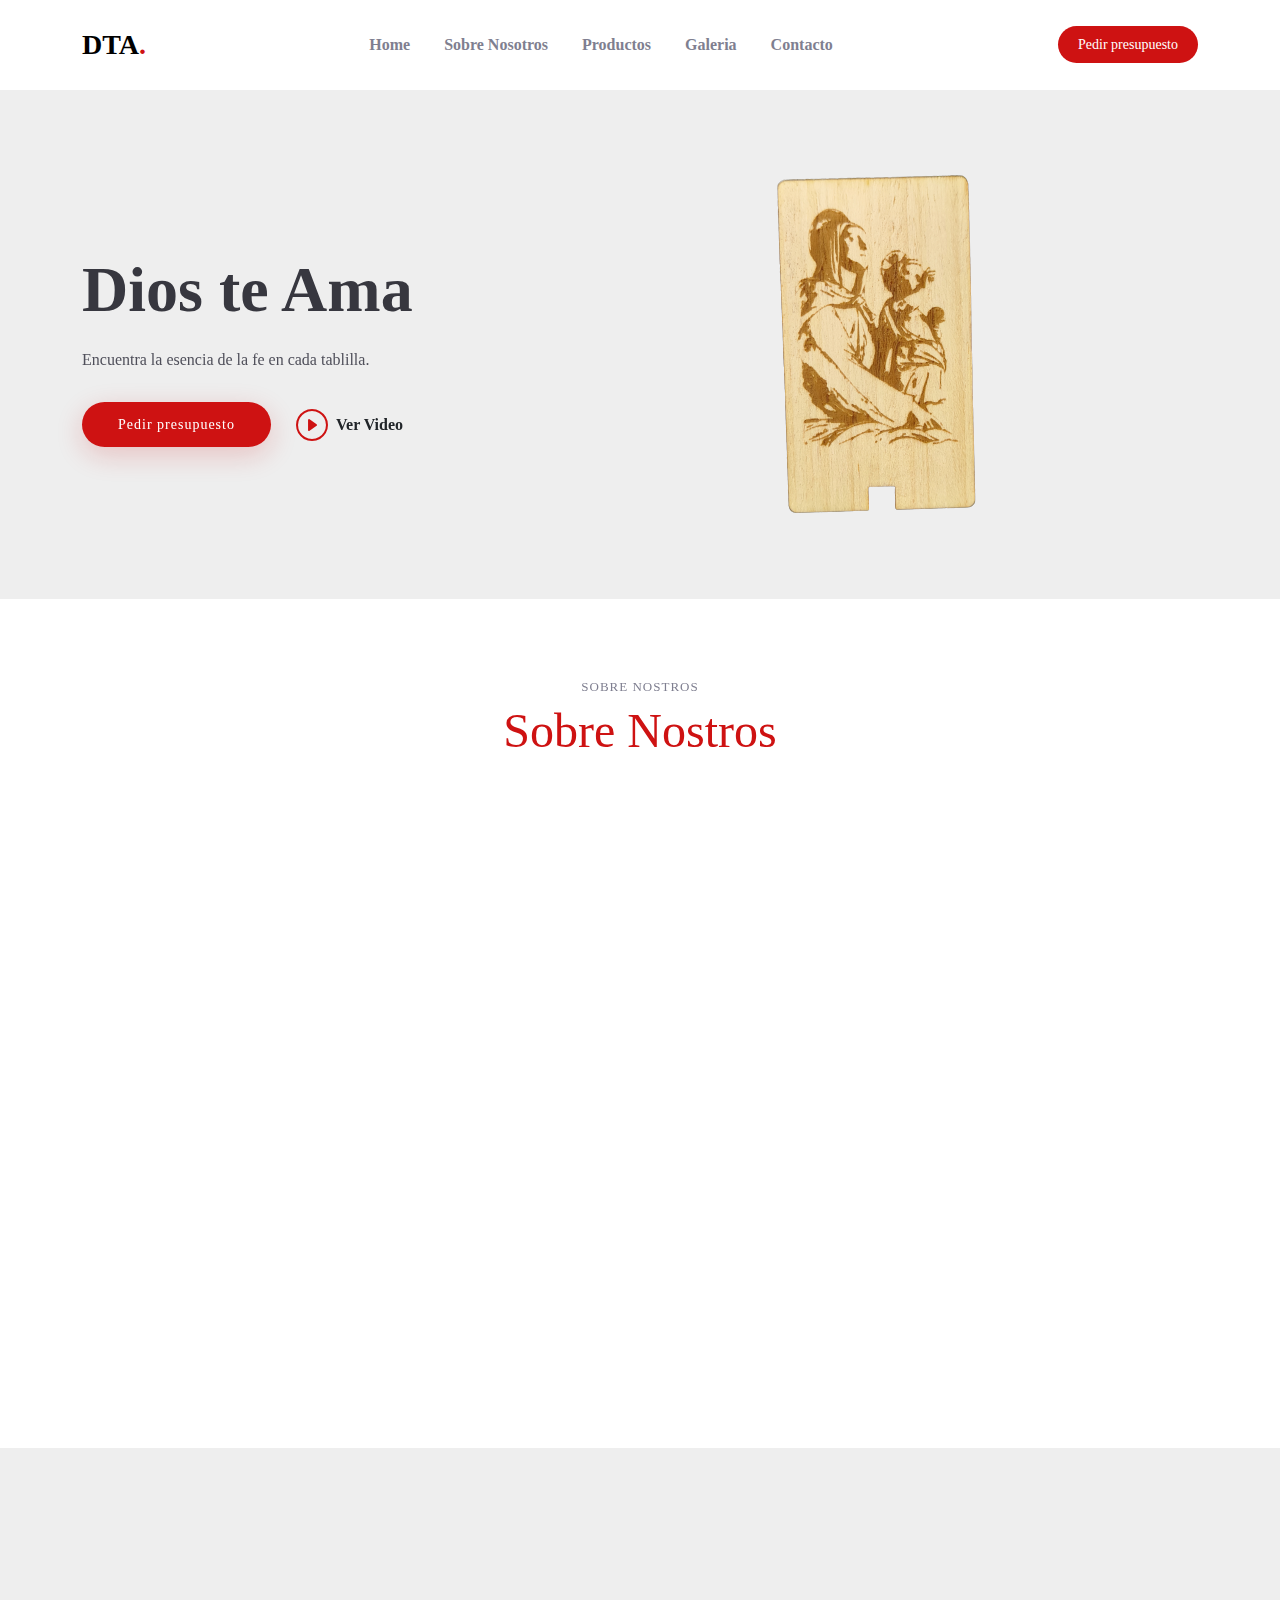
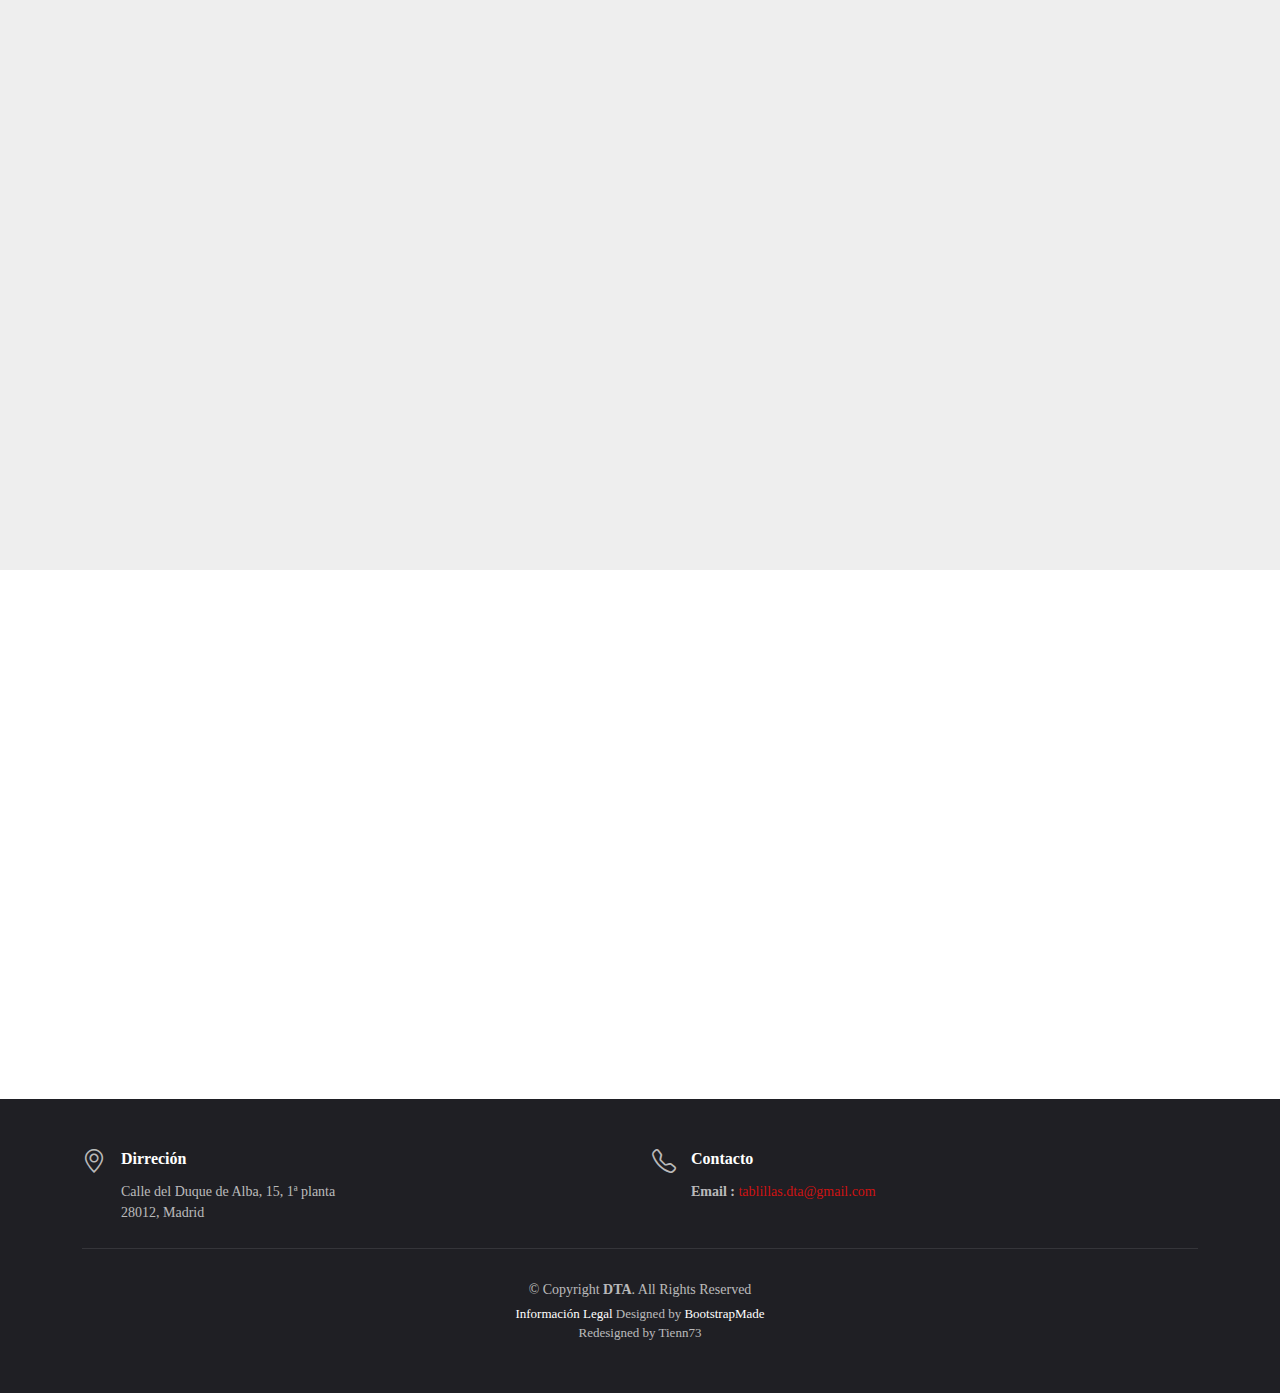
<file: index.html>
<!DOCTYPE html>
<html lang="en">

<head>
  <meta charset="utf-8">
  <meta content="width=device-width, initial-scale=1.0" name="viewport">

  <title>Dios Te Ama</title>
  <meta content="" name="description">
  <meta content="" name="keywords">

  <!-- Favicons -->
  <link href="assets/img//DTA/icon.png" rel="icon">
  <link href="assets/img/DTA/icon.png" rel="apple-touch-icon">

  <!-- Vendor CSS Files -->
  <link href="assets/vendor/bootstrap/css/bootstrap.min.css" rel="stylesheet">
  <link href="assets/vendor/bootstrap-icons/bootstrap-icons.css" rel="stylesheet">
  <link href="assets/vendor/aos/aos.css" rel="stylesheet">
  <link href="assets/vendor/glightbox/css/glightbox.min.css" rel="stylesheet">
  <link href="assets/vendor/swiper/swiper-bundle.min.css" rel="stylesheet">

  <!-- Template Main CSS File -->
  <link href="assets/css/main.css" rel="stylesheet">

  <!-- =======================================================
  * Template Name: Yummy
  * Updated: Mar 10 2023 with Bootstrap v5.2.3
  * Template URL: https://bootstrapmade.com/yummy-bootstrap-restaurant-website-template/
  * Author: BootstrapMade.com
  * License: https://bootstrapmade.com/license/
  ======================================================== -->
</head>

<body>

  <!-- ======= Cookies ====== 
    
    <div id="myModal" class="modal">
      <div class="modal-content">
        <h2>Tu privacidad es importante para nosotros</h2>
        <p>Usamos cookies y tecnologias similares para ofrecer la mejor experiencia en nuestro sitio web. <a
          href="Privacidad.html">Política de privacidad</a></p>
          <button id="closeModal">Aceptar</button>
          <button id="closeModal">Rechazar</button>
        </div>
      </div>
    -->

  <!-- ======= Header ======= -->
  <header id="header" class="header fixed-top d-flex align-items-center">
    <div class="container d-flex align-items-center justify-content-between">

      <a href="index.html" class="logo d-flex align-items-center me-auto me-lg-0">
        <!-- Uncomment the line below if you also wish to use an image logo -->
        <!-- <img src="assets/img/logo.png" alt=""> -->
        <h1>DTA<span>.</span></h1>
      </a>

      <nav id="navbar" class="navbar">
        <ul>
          <li><a href="index.html">Home</a></li>
          <li><a href="index.html#about">Sobre Nosotros</a></li>
          <li><a href="productos.html">Productos</a></li>
          <li><a href="index.html#gallery">Galeria</a></li>
          <li><a href="contacto.html">Contacto</a></li>
          <!--
            <li class="dropdown"><a href="#"><span>Drop Down</span> <i
              class="bi bi-chevron-down dropdown-indicator"></i></a>
              <ul>
                <li><a href="#">Drop Down 1</a></li>
                <li class="dropdown"><a href="#"><span>Deep Drop Down</span> <i
                  class="bi bi-chevron-down dropdown-indicator"></i></a>
                  <ul>
                    <li><a href="#">Deep Drop Down 1</a></li>
                    <li><a href="#">Deep Drop Down 2</a></li>
                    <li><a href="#">Deep Drop Down 3</a></li>
                    <li><a href="#">Deep Drop Down 4</a></li>
                    <li><a href="#">Deep Drop Down 5</a></li>
                  </ul>
                </li>
                <li><a href="#">Drop Down 2</a></li>
                <li><a href="#">Drop Down 3</a></li>
                <li><a href="#">Drop Down 4</a></li>
              </ul>
            -->
          </li>
        </ul>
      </nav><!-- .navbar -->

      <a class="btn-book-a-table" href="presupuesto.html">Pedir presupuesto</a>
      <i class="mobile-nav-toggle mobile-nav-show bi bi-list"></i>
      <i class="mobile-nav-toggle mobile-nav-hide d-none bi bi-x"></i>

    </div>
  </header><!-- End Header -->

  <!-- ======= Hero Section ======= -->
  <section id="hero" class="hero d-flex align-items-center section-bg">
    <div class="container">
      <div class="row justify-content-between gy-5">
        <div
          class="col-lg-5 order-2 order-lg-1 d-flex flex-column justify-content-center align-items-center align-items-lg-start text-center text-lg-start">
          <h2 data-aos="fade-up">Dios te Ama</h2>
          <p data-aos="fade-up" data-aos-delay="100">Encuentra la esencia de la fe en cada tablilla.</p>
          <div class="d-flex" data-aos="fade-up" data-aos-delay="200">
            <a href="presupuesto.html" class="btn-book-a-table">Pedir presupuesto</a>
            <a href="https://www.youtube.com/watch?v=7AJG_PlXnWs"
              class="glightbox btn-watch-video d-flex align-items-center"><i class="bi bi-play-circle"></i><span>Ver
                Video</span></a>
          </div>
        </div>
        <div class="col-lg-5 order-1 order-lg-2 text-center text-lg-start">
          <img src="assets/img/DTA/IMG_20230511_161738-removebg-preview.png" class="img-fluid" alt=""
            data-aos="zoom-out" data-aos-delay="300">
        </div>
      </div>
    </div>
  </section><!-- End Hero Section -->

  <main id="main">

    <!-- ======= About Section ======= -->
    <section id="about" class="about">
      <div class="container" data-aos="fade-up">

        <div class="section-header">
          <h2>Sobre Nostros</h2>
          <p><span>Sobre Nostros</span></p>
        </div>

        <div class="row gy-4">
          <div class="col-lg-7 position-relative about-img" style="background-image: url(assets/img/DTA/galeria.JPG);"
            data-aos="fade-up" data-aos-delay="150">
            <div class="call-us position-absolute">
              <h4><a href="presupuesto.html">Pedir presupuesto</a></h4>
              <p>692 543 345</p>
            </div>
          </div>
          <div class="col-lg-5 d-flex align-items-end" data-aos="fade-up" data-aos-delay="300">
            <div class="content ps-0 ps-lg-5">
              <p class="fst-italic">
                En DTA, nos enorgullece ofrecer tablillas de madera con motivos religiosos que no solo son hermosas
                piezas de arte, sino también poderosos símbolos de fe y devoción. Nuestra empresa fue fundada en 2023
                con la misión de crear tablillas de madera que inspiren y fortalezcan la conexión espiritual de las
                personas con sus creencias religiosas. <br>
              </p>
              <div class="position-relative mt-4">
                <img src="assets/img/DTA/IMG_20230511_160026.jpg" class="img-fluid" alt="">
                <a href="https://www.youtube.com/watch?v=7AJG_PlXnWs" class="glightbox play-btn"></a>
              </div>
            </div>
          </div>
        </div>

      </div>
    </section><!-- End About Section -->

    <!-- ======= Why Us Section ======= -->
    <section id="why-us" class="why-us section-bg">
      <div class="container" data-aos="fade-up">

        <div class="row gy-4">

          <div class="col-lg-4" data-aos="fade-up" data-aos-delay="100">
            <div class="why-box">
              <h3>¿Porque elegir DTA?</h3>
              <p>
                En DTA , nos enorgullece presentarte nuestra excepcionales tablillas. Si buscas calidad, innovación y un
                servicio excepcional, has llegado al lugar correcto. Estamos aquí para ofrecerte lo mejor de lo mejor y
                asegurarnos de que tu experiencia de compra sea inigualable. <br>
                ¿Qué hace que DTA destaque entre la multitud? Permítenos compartirte algunas de las razones por las que
                creemos que somos la mejor opción:
              </p>
              <div class="text-center">
                <a href="contact.html" class="more-btn">Quieres saber algo más? <i class="bx bx-chevron-right"></i></a>
              </div>
            </div>
          </div><!-- End Why Box -->

          <div class="col-lg-8 d-flex align-items-center">
            <div class="row gy-4">

              <div class="col-xl-4" data-aos="fade-up" data-aos-delay="200">
                <div class="icon-box d-flex flex-column justify-content-center align-items-center">
                  <i class="bi bi-clipboard-data"></i>
                  <h4>Calidad sin compromisos</h4>
                  <p>Desde DTA, creemos en la excelencia en cada detalle. Nos comprometemos a utilizar materiales de la
                    más alta calidad y a garantizar que nuestros productos sean duraderos, confiables y estén diseñados
                    para superar tus expectativas. No aceptamos menos que lo mejor, porque sabemos que mereces lo mejor.
                  </p>
                </div>
              </div><!-- End Icon Box -->

              <div class="col-xl-4" data-aos="fade-up" data-aos-delay="300">
                <div class="icon-box d-flex flex-column justify-content-center align-items-center">
                  <i class="bi bi-gem"></i>
                  <h4>Valor excepcional</h4>
                  <p>En DTA, creemos en ofrecerte una excelente relación calidad-precio. Nos esforzamos por mantener
                    precios competitivos sin rebajar la calidad. Queremos que sientas que obtienes más de lo que pagas
                    al elejirnos.

                  </p>
                </div>
              </div><!-- End Icon Box -->

              <div class="col-xl-4" data-aos="fade-up" data-aos-delay="400">
                <div class="icon-box d-flex flex-column justify-content-center align-items-center">
                  <i class="bi bi-inboxes"></i>
                  <h4>Experiencia del cliente excepcional</h4>
                  <p>Nos apasiona brindarte una experiencia de compra excepcional desde el primer momento. Nos
                    enorgullece ofrecerte un servicio y una atencion personalizada y garantizar tu satisfacción total.
                    Tu felicidad es nuestra prioridad número uno.
                  </p>
                </div>
              </div><!-- End Icon Box -->

            </div>
          </div>

        </div>

      </div>
    </section><!-- End Why Us Section -->

    <!-- ======= Stats Counter Section ======= 
    <section id="stats-counter" class="stats-counter">
      <div class="container" data-aos="zoom-out">

        <div class="row gy-4">

          <div class="col-lg-3 col-md-6">
            <div class="stats-item text-center w-100 h-100">
              <span data-purecounter-start="0" data-purecounter-end="232" data-purecounter-duration="1"
                class="purecounter"></span>
              <p>Clients</p>
            </div>
          </div><!-- End Stats Item 

          <div class="col-lg-3 col-md-6">
            <div class="stats-item text-center w-100 h-100">
              <span data-purecounter-start="0" data-purecounter-end="521" data-purecounter-duration="1"
                class="purecounter"></span>
              <p>Projects</p>
            </div>
          </div><!-- End Stats Item ->

          <div class="col-lg-3 col-md-6">
            <div class="stats-item text-center w-100 h-100">
              <span data-purecounter-start="0" data-purecounter-end="1453" data-purecounter-duration="1"
                class="purecounter"></span>
              <p>Hours Of Support</p>
            </div>
          </div><!-- End Stats Item ->

          <div class="col-lg-3 col-md-6">
            <div class="stats-item text-center w-100 h-100">
              <span data-purecounter-start="0" data-purecounter-end="32" data-purecounter-duration="1"
                class="purecounter"></span>
              <p>Workers</p>
            </div>
          </div><!-- End Stats Item ->

        </div>

      </div>
    </section> End Stats Counter Section -->

    <!-- ======= Testimonials Section ======= 
    <section id="testimonials" class="testimonials section-bg">
      <div class="container" data-aos="fade-up">

        <div class="section-header">
          <h2>Testimonials</h2>
          <p>What Are They <span>Saying About Us</span></p>
        </div>

        <div class="slides-1 swiper" data-aos="fade-up" data-aos-delay="100">
          <div class="swiper-wrapper">

            <div class="swiper-slide">
              <div class="testimonial-item">
                <div class="row gy-4 justify-content-center">
                  <div class="col-lg-6">
                    <div class="testimonial-content">
                      <p>
                        <i class="bi bi-quote quote-icon-left"></i>
                        Proin iaculis purus consequat sem cure digni ssim donec porttitora entum suscipit rhoncus.
                        Accusantium quam, ultricies eget id, aliquam eget nibh et. Maecen aliquam, risus at semper.
                        <i class="bi bi-quote quote-icon-right"></i>
                      </p>
                      <h3>Saul Goodman</h3>
                      <h4>Ceo &amp; Founder</h4>
                      <div class="stars">
                        <i class="bi bi-star-fill"></i><i class="bi bi-star-fill"></i><i class="bi bi-star-fill"></i><i
                          class="bi bi-star-fill"></i><i class="bi bi-star-fill"></i>
                      </div>
                    </div>
                  </div>
                  <div class="col-lg-2 text-center">
                    <img src="assets/img/testimonials/testimonials-1.jpg" class="img-fluid testimonial-img" alt="">
                  </div>
                </div>
              </div>
            </div><!-- End testimonial item 

            <div class="swiper-slide">
              <div class="testimonial-item">
                <div class="row gy-4 justify-content-center">
                  <div class="col-lg-6">
                    <div class="testimonial-content">
                      <p>
                        <i class="bi bi-quote quote-icon-left"></i>
                        Export tempor illum tamen malis malis eram quae irure esse labore quem cillum quid cillum eram
                        malis quorum velit fore eram velit sunt aliqua noster fugiat irure amet legam anim culpa.
                        <i class="bi bi-quote quote-icon-right"></i>
                      </p>
                      <h3>Sara Wilsson</h3>
                      <h4>Designer</h4>
                      <div class="stars">
                        <i class="bi bi-star-fill"></i><i class="bi bi-star-fill"></i><i class="bi bi-star-fill"></i><i
                          class="bi bi-star-fill"></i><i class="bi bi-star-fill"></i>
                      </div>
                    </div>
                  </div>
                  <div class="col-lg-2 text-center">
                    <img src="assets/img/testimonials/testimonials-2.jpg" class="img-fluid testimonial-img" alt="">
                  </div>
                </div>
              </div>
            </div><!-- End testimonial item 

            <div class="swiper-slide">
              <div class="testimonial-item">
                <div class="row gy-4 justify-content-center">
                  <div class="col-lg-6">
                    <div class="testimonial-content">
                      <p>
                        <i class="bi bi-quote quote-icon-left"></i>
                        Enim nisi quem export duis labore cillum quae magna enim sint quorum nulla quem veniam duis
                        minim tempor labore quem eram duis noster aute amet eram fore quis sint minim.
                        <i class="bi bi-quote quote-icon-right"></i>
                      </p>
                      <h3>Jena Karlis</h3>
                      <h4>Store Owner</h4>
                      <div class="stars">
                        <i class="bi bi-star-fill"></i><i class="bi bi-star-fill"></i><i class="bi bi-star-fill"></i><i
                          class="bi bi-star-fill"></i><i class="bi bi-star-fill"></i>
                      </div>
                    </div>
                  </div>
                  <div class="col-lg-2 text-center">
                    <img src="assets/img/testimonials/testimonials-3.jpg" class="img-fluid testimonial-img" alt="">
                  </div>
                </div>
              </div>
            </div><!-- End testimonial item 

            <div class="swiper-slide">
              <div class="testimonial-item">
                <div class="row gy-4 justify-content-center">
                  <div class="col-lg-6">
                    <div class="testimonial-content">
                      <p>
                        <i class="bi bi-quote quote-icon-left"></i>
                        Quis quorum aliqua sint quem legam fore sunt eram irure aliqua veniam tempor noster veniam enim
                        culpa labore duis sunt culpa nulla illum cillum fugiat legam esse veniam culpa fore nisi cillum
                        quid.
                        <i class="bi bi-quote quote-icon-right"></i>
                      </p>
                      <h3>John Larson</h3>
                      <h4>Entrepreneur</h4>
                      <div class="stars">
                        <i class="bi bi-star-fill"></i><i class="bi bi-star-fill"></i><i class="bi bi-star-fill"></i><i
                          class="bi bi-star-fill"></i><i class="bi bi-star-fill"></i>
                      </div>
                    </div>
                  </div>
                  <div class="col-lg-2 text-center">
                    <img src="assets/img/testimonials/testimonials-4.jpg" class="img-fluid testimonial-img" alt="">
                  </div>
                </div>
              </div>
            </div><!-- End testimonial item 

          </div>
          <div class="swiper-pagination"></div>
        </div>

      </div>
    </section><!-- End Testimonials Section -->

    <!-- ======= Events Section ======= 
    <section id="events" class="events">
      <div class="container-fluid" data-aos="fade-up">

        <div class="section-header">
          <h2>Events</h2>
          <p>Share <span>Your Moments</span> In Our Restaurant</p>
        </div>

        <div class="slides-3 swiper" data-aos="fade-up" data-aos-delay="100">
          <div class="swiper-wrapper">

            <div class="swiper-slide event-item d-flex flex-column justify-content-end"
              style="background-image: url(assets/img/events-1.jpg)">
              <h3>Custom Parties</h3>
              <div class="price align-self-start">$99</div>
              <p class="description">
                Quo corporis voluptas ea ad. Consectetur inventore sapiente ipsum voluptas eos omnis facere. Enim
                facilis veritatis id est rem repudiandae nulla expedita quas.
              </p>
            </div><!-- End Event item 

            <div class="swiper-slide event-item d-flex flex-column justify-content-end"
              style="background-image: url(assets/img/events-2.jpg)">
              <h3>Private Parties</h3>
              <div class="price align-self-start">$289</div>
              <p class="description">
                In delectus sint qui et enim. Et ab repudiandae inventore quaerat doloribus. Facere nemo vero est ut
                dolores ea assumenda et. Delectus saepe accusamus aspernatur.
              </p>
            </div><!-- End Event item 

            <div class="swiper-slide event-item d-flex flex-column justify-content-end"
              style="background-image: url(assets/img/events-3.jpg)">
              <h3>Birthday Parties</h3>
              <div class="price align-self-start">$499</div>
              <p class="description">
                Laborum aperiam atque omnis minus omnis est qui assumenda quos. Quis id sit quibusdam. Esse quisquam
                ducimus officia ipsum ut quibusdam maxime. Non enim perspiciatis.
              </p>
            </div><!-- End Event item 

          </div>
          <div class="swiper-pagination"></div>
        </div>

      </div>
    </section> End Events Section -->

    <!-- ======= Chefs Section ======= 
      <section id="chefs" class="chefs section-bg">
        <div class="container" data-aos="fade-up">
          
          <div class="section-header">
            <h2>Chefs</h2>
            <p>Our <span>Proffesional</span> Chefs</p>
          </div>
          
          <div class="row gy-4">
            
            <div class="col-lg-4 col-md-6 d-flex align-items-stretch" data-aos="fade-up" data-aos-delay="100">
              <div class="chef-member">
                <div class="member-img">
                  <img src="assets/img/chefs/chefs-1.jpg" class="img-fluid" alt="">
                  <div class="social">
                    <a href=""><i class="bi bi-twitter"></i></a>
                    <a href=""><i class="bi bi-facebook"></i></a>
                    <a href=""><i class="bi bi-instagram"></i></a>
                    <a href=""><i class="bi bi-linkedin"></i></a>
                  </div>
                </div>
                <div class="member-info">
                  <h4>Walter White</h4>
                  <span>Master Chef</span>
                  <p>Velit aut quia fugit et et. Dolorum ea voluptate vel tempore tenetur ipsa quae aut. Ipsum
                    exercitationem iure minima enim corporis et voluptate.</p>
                  </div>
                </div>
              </div> End Chefs Member 
              
              <div class="col-lg-4 col-md-6 d-flex align-items-stretch" data-aos="fade-up" data-aos-delay="200">
                <div class="chef-member">
                  <div class="member-img">
                    <img src="assets/img/chefs/chefs-2.jpg" class="img-fluid" alt="">
                    <div class="social">
                      <a href=""><i class="bi bi-twitter"></i></a>
                      <a href=""><i class="bi bi-facebook"></i></a>
                      <a href=""><i class="bi bi-instagram"></i></a>
                      <a href=""><i class="bi bi-linkedin"></i></a>
                    </div>
                  </div>
                  <div class="member-info">
                    <h4>Sarah Jhonson</h4>
                    <span>Patissier</span>
                    <p>Quo esse repellendus quia id. Est eum et accusantium pariatur fugit nihil minima suscipit corporis.
                      Voluptate sed quas reiciendis animi neque sapiente.</p>
                    </div>
                  </div>
                </div><!-- End Chefs Member
                
                <div class="col-lg-4 col-md-6 d-flex align-items-stretch" data-aos="fade-up" data-aos-delay="300">
                  <div class="chef-member">
                    <div class="member-img">
                      <img src="assets/img/chefs/chefs-3.jpg" class="img-fluid" alt="">
                      <div class="social">
                        <a href=""><i class="bi bi-twitter"></i></a>
                        <a href=""><i class="bi bi-facebook"></i></a>
                        <a href=""><i class="bi bi-instagram"></i></a>
                        <a href=""><i class="bi bi-linkedin"></i></a>
                      </div>
                    </div>
                    <div class="member-info">
                      <h4>William Anderson</h4>
                      <span>Cook</span>
                      <p>Vero omnis enim consequatur. Voluptas consectetur unde qui molestiae deserunt. Voluptates enim aut
                        architecto porro aspernatur molestiae modi.</p>
                      </div>
                    </div>
                  </div> End Chefs Member
                  
                </div>
                
              </div>
            
            </section> End Chefs Section -->


    <!-- ======= Gallery Section ======= -->
    <section id="gallery" class="gallery section-header">
      <div class="container" data-aos="fade-up">

        <div class="section-header">
          <h2>Galeria</h2>
          <p><span>Nuestros trabajos</span></p>
        </div>

        <div class="gallery-slider swiper">
          <div class="swiper-wrapper align-items-center">
            <div class="swiper-slide"><a class="glightbox" data-gallery="images-gallery"
                href="assets/img/DTA/galeria-1.png"><img src="assets/img/DTA/galeria-1.png" class="img-fluid"
                  alt=""></a></div>
            <div class="swiper-slide"><a class="glightbox" data-gallery="images-gallery"
                href="assets/img/DTA/galeria-2.png"><img src="assets/img/DTA/galeria-2.png" class="img-fluid"
                  alt=""></a></div>
            <div class="swiper-slide"><a class="glightbox" data-gallery="images-gallery"
                href="assets/img/DTA/galeria-3.png"><img src="assets/img/DTA/galeria-3.png" class="img-fluid"
                  alt=""></a></div>
            <div class="swiper-slide"><a class="glightbox" data-gallery="images-gallery"
                href="assets/img/DTA/galeria-4.png"><img src="assets/img/DTA/galeria-4.png" class="img-fluid"
                  alt=""></a></div>
            <div class="swiper-slide"><a class="glightbox" data-gallery="images-gallery"
                href="assets/img/DTA/galeria-5.png"><img src="assets/img/DTA/galeria-5.png" class="img-fluid"
                  alt=""></a></div>
            <div class="swiper-slide"><a class="glightbox" data-gallery="images-gallery"
                href="assets/img/DTA/galeria-6.png"><img src="assets/img/DTA/galeria-6.png" class="img-fluid"
                  alt=""></a></div>
          </div>
          <div class="swiper-pagination"></div>
        </div>

      </div>
    </section><!-- End Gallery Section -->
  </main><!-- End #main -->

  <!-- ======= Footer ======= -->
  <footer id="footer" class="footer">

    <div class="container">
      <div class="row gy-3">
        <div class="col-lg-6 col-md-6 d-flex">
          <i class="bi bi-geo-alt icon"></i>
          <div>
            <h4>Dirreción</h4>
            <p>
              Calle del Duque de Alba, 15, 1ª planta <br>
              28012, Madrid<br>
            </p>
          </div>

        </div>

        <div class="col-lg-6 col-md-6 footer-links d-flex">
          <i class="bi bi-telephone icon"></i>
          <div>
            <h4>Contacto</h4>
            <p>
              <strong>Email : </strong><a href="mailto:tablillas.dta@gmail.com">tablillas.dta@gmail.com</a><br>
            </p>
          </div>
        </div>
        <!--
          <div class="col-lg-3 col-md-6 footer-links d-flex">
            <i class="bi bi-clock icon"></i>
            <div>
              <h4>Opening Hours</h4>
              <p>
                <strong>Mon-Sat: 11AM</strong> - 23PM<br>
                Sunday: Closed
              </p>
            </div>
          </div>
        -->

        <!--
          <div class="col-lg-3 col-md-6 footer-links">
            <h4>Follow Us</h4>
            <div class="social-links d-flex">
              <a href="#" class="twitter"><i class="bi bi-twitter"></i></a>
              <a href="#" class="facebook"><i class="bi bi-facebook"></i></a>
              <a href="#" class="instagram"><i class="bi bi-instagram"></i></a>
              <a href="#" class="linkedin"><i class="bi bi-linkedin"></i></a>
            </div>
          </div>
        -->

      </div>
    </div>

    <div class="container">
      <div class="copyright">
        &copy; Copyright <strong><span>DTA</span></strong>. All Rights Reserved
      </div>
      <div class="credits">
        <!-- All the links in the footer should remain intact. -->
        <!-- You can delete the links only if you purchased the pro version. -->
        <!-- Licensing information: https://bootstrapmade.com/license/ -->
        <!-- Purchase the pro version with working PHP/AJAX contact form: https://bootstrapmade.com/yummy-bootstrap-restaurant-website-template/ -->
        <a href="Privacidad.html">Información Legal</a>
        Designed by <a href="https://bootstrapmade.com/">BootstrapMade</a> <br>
        Redesigned by Tienn73
      </div>
    </div>

  </footer><!-- End Footer -->
  <!-- End Footer -->

  <a href="#" class="scroll-top d-flex align-items-center justify-content-center"><i
      class="bi bi-arrow-up-short"></i></a>

  <div id="preloader"></div>

  <!-- Vendor JS Files -->
  <script src="assets/vendor/bootstrap/js/bootstrap.bundle.min.js"></script>
  <script src="assets/vendor/aos/aos.js"></script>
  <script src="assets/vendor/glightbox/js/glightbox.min.js"></script>
  <script src="assets/vendor/purecounter/purecounter_vanilla.js"></script>
  <script src="assets/vendor/swiper/swiper-bundle.min.js"></script>
  <script src="assets/vendor/php-email-form/validate.js"></script>


  <!-- Template Main JS File -->
  <script src="assets/js/main.js"></script>

  <!-- Added JS File -->
  <script src="assets/js/ventanaEmergente.js"></script>

</body>

</html>
</file>
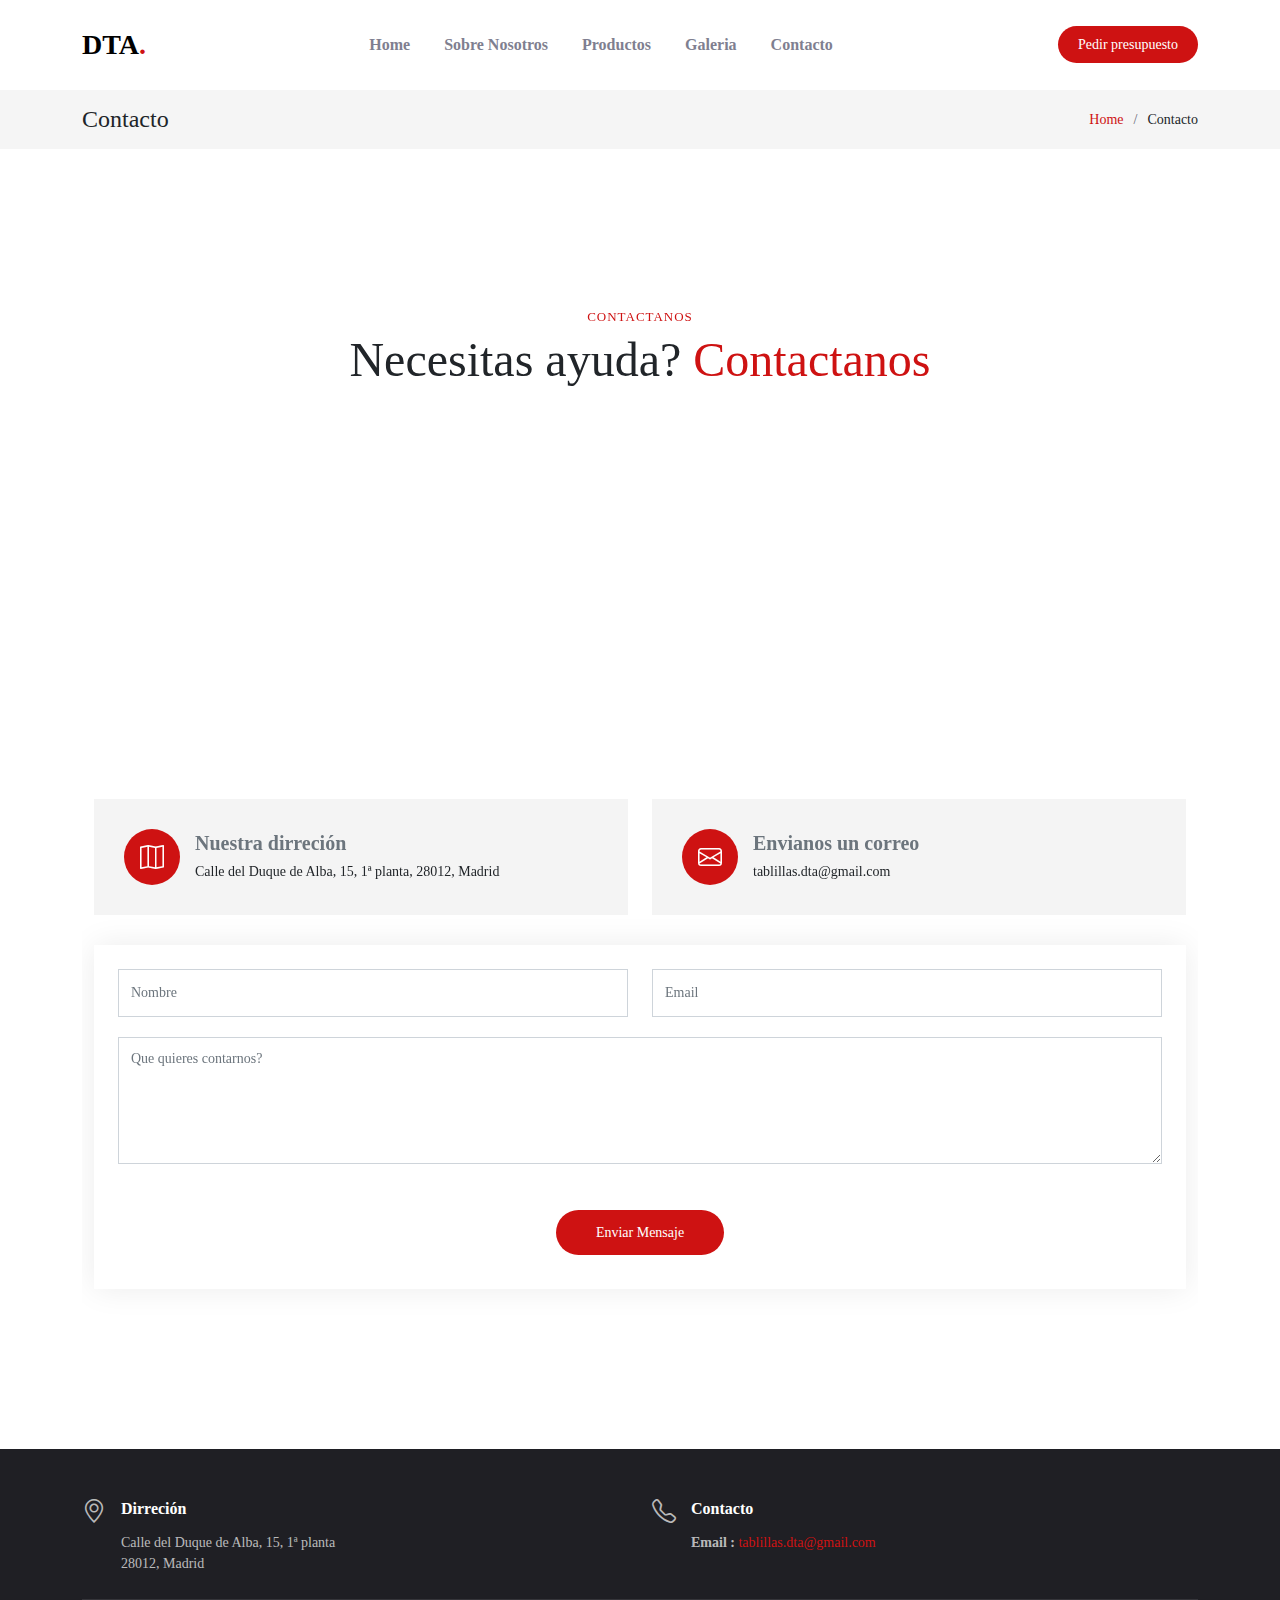
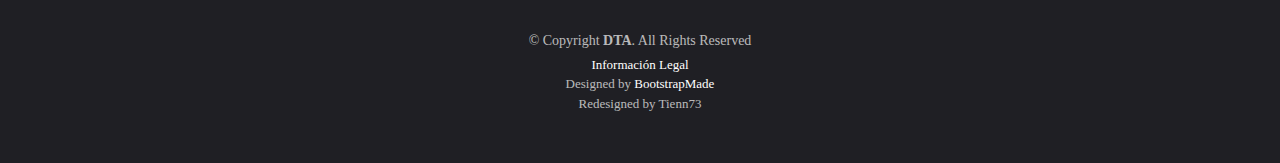
<file: contacto.html>
<!DOCTYPE html>
<html lang="en">

<head>
  <meta charset="utf-8">
  <meta content="width=device-width, initial-scale=1.0" name="viewport">

  <title>Dios Te Ama</title>
  <meta content="" name="description">
  <meta content="" name="keywords">

  <!-- Favicons -->
  <link href="assets/img//DTA/icon.png" rel="icon">
  <link href="assets/img/DTA/icon.png" rel="apple-touch-icon">


  <!-- Vendor CSS Files -->
  <link href="assets/vendor/bootstrap/css/bootstrap.min.css" rel="stylesheet">
  <link href="assets/vendor/bootstrap-icons/bootstrap-icons.css" rel="stylesheet">
  <link href="assets/vendor/aos/aos.css" rel="stylesheet">
  <link href="assets/vendor/glightbox/css/glightbox.min.css" rel="stylesheet">
  <link href="assets/vendor/swiper/swiper-bundle.min.css" rel="stylesheet">

  <!-- Template Main CSS File -->
  <link href="assets/css/main.css" rel="stylesheet">

  <!-- =======================================================
  * Template Name: Yummy
  * Updated: Mar 10 2023 with Bootstrap v5.2.3
  * Template URL: https://bootstrapmade.com/yummy-bootstrap-restaurant-website-template/
  * Author: BootstrapMade.com
  * License: https://bootstrapmade.com/license/
  ======================================================== -->
</head>

<body>
  
  <!-- ======= Cookies ====== 
    <div id="myModal" class="modal" style="display: block;">
      <div class="modal-content">
        <h2>Tu privacidad es importante para nosotros</h2>
        <p>Usamos cookies y tecnologias similares para ofrecer la mejor experiencia en nuestro sitio web. <a
          href="Privacidad.html">Política de privacidad</a></p>
          <button id="closeModal">Aceptar</button>
          <button id="closeModal">Rechazar</button>
        </div>
      </div>
    -->
      
  <!-- ======= Header ======= -->
  <header id="header" class="header fixed-top d-flex align-items-center">
    <div class="container d-flex align-items-center justify-content-between">

      <a href="index.html" class="logo d-flex align-items-center me-auto me-lg-0">
        <!-- Uncomment the line below if you also wish to use an image logo -->
        <!-- <img src="assets/img/logo.png" alt=""> -->
        <h1>DTA<span>.</span></h1>
      </a>

      <nav id="navbar" class="navbar">
        <ul>
          <li><a href="index.html">Home</a></li>
          <li><a href="index.html#about">Sobre Nosotros</a></li>
          <li><a href="productos.html">Productos</a></li>
          <li><a href="index.html#gallery">Galeria</a></li>
          <li><a href="contacto.html">Contacto</a></li>
          </li>
        </ul>
      </nav><!-- .navbar -->

      <a class="btn-book-a-table" href="presupuesto.html">Pedir presupuesto</a>
      <i class="mobile-nav-toggle mobile-nav-show bi bi-list"></i>
      <i class="mobile-nav-toggle mobile-nav-hide d-none bi bi-x"></i>

    </div>
  </header><!-- End Header -->

  <!-- ======= Breadcrumbs ======= -->
  <div class="breadcrumbs">
    <div class="container">

      <div class="d-flex justify-content-between align-items-center">
        <h2>Contacto</h2>
        <ol>
          <li><a href="index.html">Home</a></li>
          <li>Contacto</li>
        </ol>
      </div>

    </div>
  </div><!-- End Breadcrumbs -->


  <main id="main">
    <section class="sample-page">
      <div class="container">
        <!-- ======= Contact Section ======= -->
        <section id="contact" class="contact">
          <div class="container" data-aos="fade-up">

            <div class="section-header">
              <h2><a href="contact.html">Contactanos</a></h2>
              <p>Necesitas ayuda? <span><a href="contact.html">Contactanos</a></span></p>
            </div>

            <div class="mb-3">
              <iframe style="border:0; width: 100%; height: 350px;"
                src="https://www.google.com/maps/embed?pb=!1m18!1m12!1m3!1d3037.8786788476486!2d-3.709241123505183!3d40.41153835595461!2m3!1f0!2f0!3f0!3m2!1i1024!2i768!4f13.1!3m3!1m2!1s0xd4227a4c139c63b%3A0x1c54afa950f96ea4!2sKamer%20Company!5e0!3m2!1ses!2ses!4v1684605096600!5m2!1ses!2ses"
                frameborder="0" allowfullscreen></iframe>
            </div><!-- End Google Maps -->


            <div class="row gy-4">

              <div class="col-md-6">
                <div class="info-item  d-flex align-items-center">
                  <i class="icon bi bi-map flex-shrink-0"></i>
                  <div>
                    <h3>Nuestra dirreción</h3>
                    <p>Calle del Duque de Alba, 15, 1ª planta, 28012, Madrid</p>
                  </div>
                </div>
              </div><!-- End Info Item -->

              <div class="col-md-6">
                <div class="info-item d-flex align-items-center">
                  <i class="icon bi bi-envelope flex-shrink-0"></i>
                  <div>
                    <h3>Envianos un correo</h3>
                    <p>tablillas.dta@gmail.com</p>
                  </div>
                </div>
              </div><!-- End Info Item -->
            </div>

            <form action="forms/contact.php" method="post" role="form" class="php-email-form p-3 p-md-4">
              <div class="row">
                <div class="col-xl-6 form-group">
                  <input type="text" name="nombre" class="form-control" id="name" placeholder="Nombre" required>
                </div>
                <div class="col-xl-6 form-group">
                  <input type="email" class="form-control" name="email" id="email" placeholder="Email" required>
                </div>
              </div>
              <div class="form-group">
                <textarea class="form-control" name="message" rows="5" placeholder="Que quieres contarnos?"
                  required></textarea>
              </div>
              <!--
              Cantidad (rango)
              tamaño (se puede elegir varios) 
        -->
              <div class="my-3">
                <div class="loading">Cargando</div>
                <div class="error-message">Lo siento el mensaje no se ha podido enviar correctamente inténtelo de nuevo
                </div>
                <div class="sent-message">El mensaje se ha enviado correctamente. Muchas Gracias!</div>
              </div>
              <div class="text-center"><button type="submit">Enviar Mensaje</button></div>
            </form><!--End Contact Form -->

          </div>
        </section><!-- End Contact Section -->
      </div>
    </section>

  </main>
  <!-- ======= Footer ======= -->
  <footer id="footer" class="footer">

    <div class="container">
      <div class="row gy-3">
        <div class="col-lg-6 col-md-6 d-flex">
          <i class="bi bi-geo-alt icon"></i>
          <div>
            <h4>Dirreción</h4>
            <p>
              Calle del Duque de Alba, 15, 1ª planta <br>
              28012, Madrid<br>
            </p>
          </div>

        </div>

        <div class="col-lg-6 col-md-6 footer-links d-flex">
          <i class="bi bi-telephone icon"></i>
          <div>
            <h4>Contacto</h4>
            <p>
              <strong>Email : </strong><a href="mailto:tablillas.dta@gmail.com">tablillas.dta@gmail.com</a><br>
            </p>
          </div>
        </div>
      </div>
    </div>

    <div class="container">
      <div class="copyright">
        &copy; Copyright <strong><span>DTA</span></strong>. All Rights Reserved
      </div>
      <div class="credits">
        <!-- All the links in the footer should remain intact. -->
        <!-- You can delete the links only if you purchased the pro version. -->
        <!-- Licensing information: https://bootstrapmade.com/license/ -->
        <!-- Purchase the pro version with working PHP/AJAX contact form: https://bootstrapmade.com/yummy-bootstrap-restaurant-website-template/ -->
        <a href="Privacidad.html">Información Legal</a> <br>
        Designed by <a href="https://bootstrapmade.com/">BootstrapMade</a> <br>
        Redesigned by Tienn73
      </div>
    </div>

  </footer><!-- End Footer -->
  <!-- End Footer -->

  <a href="#" class="scroll-top d-flex align-items-center justify-content-center"><i
      class="bi bi-arrow-up-short"></i></a>

  <div id="preloader"></div>

  <!-- Vendor JS Files -->
  <script src="assets/vendor/bootstrap/js/bootstrap.bundle.min.js"></script>
  <script src="assets/vendor/aos/aos.js"></script>
  <script src="assets/vendor/glightbox/js/glightbox.min.js"></script>
  <script src="assets/vendor/purecounter/purecounter_vanilla.js"></script>
  <script src="assets/vendor/swiper/swiper-bundle.min.js"></script>
  <script src="assets/vendor/php-email-form/validate.js"></script>


  <!-- Template Main JS File -->
  <script src="assets/js/main.js"></script>

  <!-- Added JS File -->
  <script src="assets/js/ventanaEmergente.js"></script>

</body>

</html>
</file>
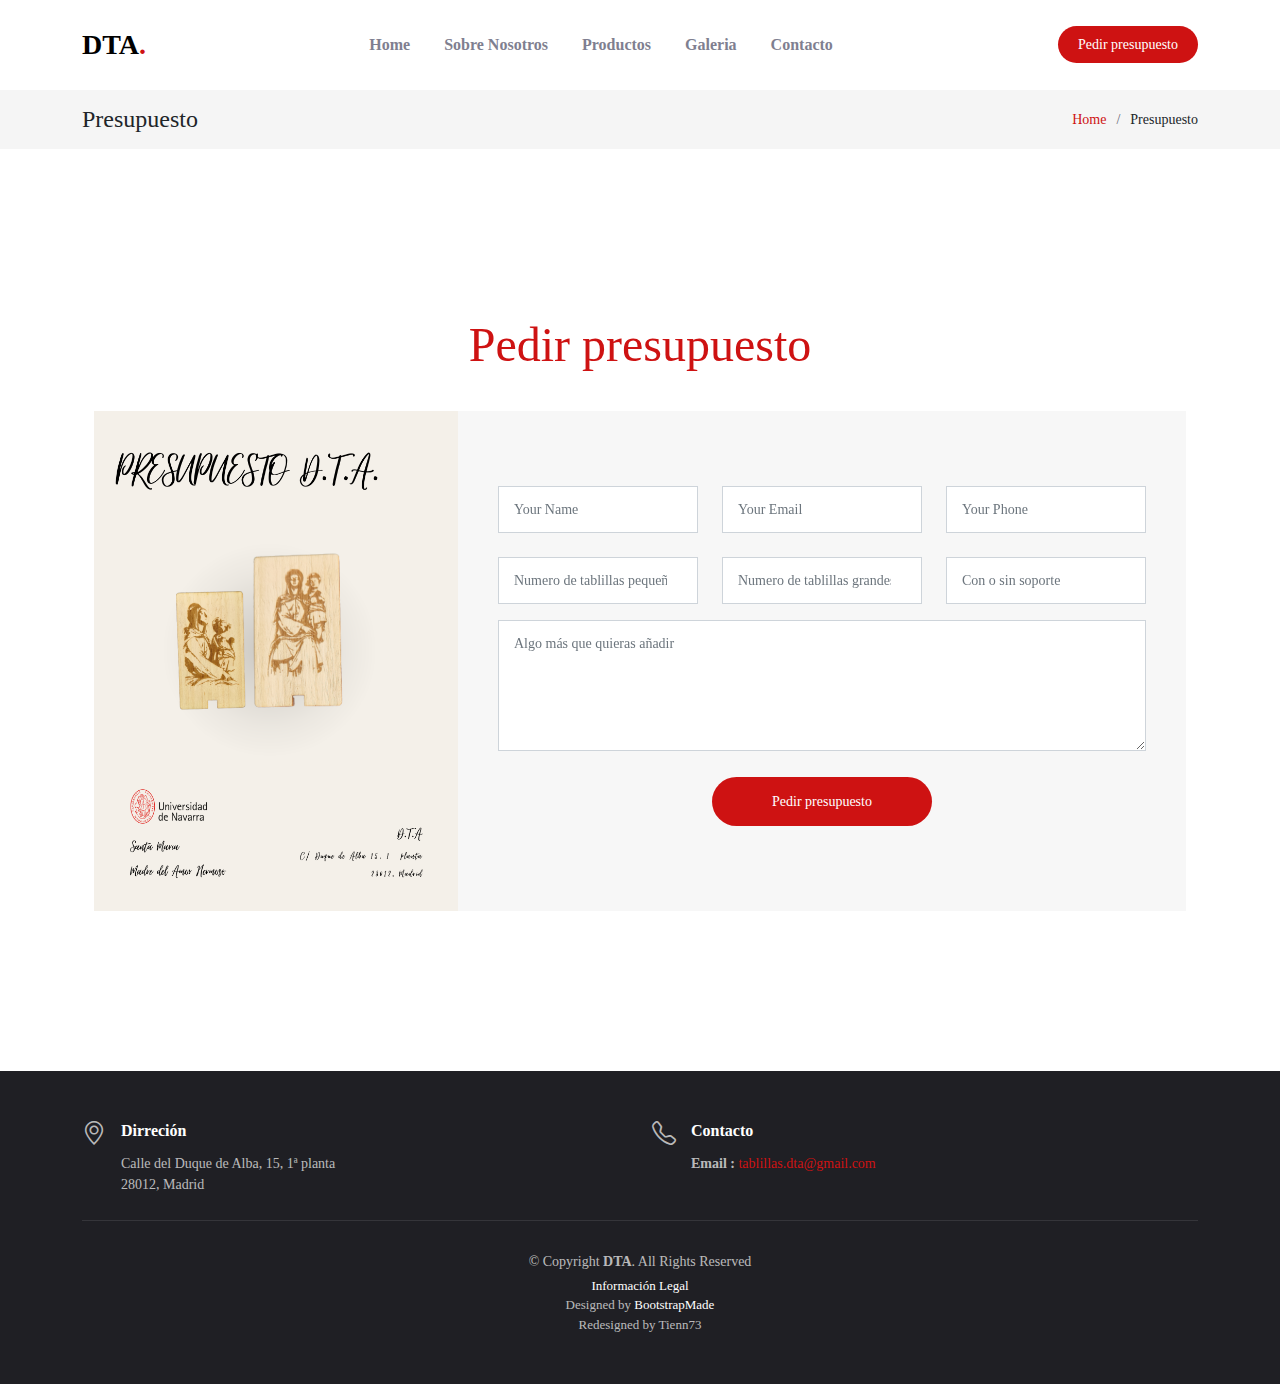
<file: presupuesto.html>
<!DOCTYPE html>
<html lang="en">

<head>
  <meta charset="utf-8">
  <meta content="width=device-width, initial-scale=1.0" name="viewport">

  <title>Dios Te Ama</title>
  <meta content="" name="description">
  <meta content="" name="keywords">

  <!-- Favicons -->
  <link href="assets/img//DTA/icon.png" rel="icon">
  <link href="assets/img/DTA/icon.png" rel="apple-touch-icon">


  <!-- Vendor CSS Files -->
  <link href="assets/vendor/bootstrap/css/bootstrap.min.css" rel="stylesheet">
  <link href="assets/vendor/bootstrap-icons/bootstrap-icons.css" rel="stylesheet">
  <link href="assets/vendor/aos/aos.css" rel="stylesheet">
  <link href="assets/vendor/glightbox/css/glightbox.min.css" rel="stylesheet">
  <link href="assets/vendor/swiper/swiper-bundle.min.css" rel="stylesheet">

  <!-- Template Main CSS File -->
  <link href="assets/css/main.css" rel="stylesheet">

  <!-- =======================================================
  * Template Name: Yummy
  * Updated: Mar 10 2023 with Bootstrap v5.2.3
  * Template URL: https://bootstrapmade.com/yummy-bootstrap-restaurant-website-template/
  * Author: BootstrapMade.com
  * License: https://bootstrapmade.com/license/
  ======================================================== -->
</head>

<body>

  <!-- ======= Cookies ====== 
    <div id="myModal" class="modal" style="display: block;">
      <div class="modal-content">
        <h2>Tu privacidad es importante para nosotros</h2>
        <p>Usamos cookies y tecnologias similares para ofrecer la mejor experiencia en nuestro sitio web. <a
          href="Privacidad.html">Política de privacidad</a></p>
          <button id="closeModal">Aceptar</button>
          <button id="closeModal">Rechazar</button>
        </div>
      </div>
    -->

  <!-- ======= Header ======= -->
  <header id="header" class="header fixed-top d-flex align-items-center">
    <div class="container d-flex align-items-center justify-content-between">

      <a href="index.html" class="logo d-flex align-items-center me-auto me-lg-0">
        <!-- Uncomment the line below if you also wish to use an image logo -->
        <!-- <img src="assets/img/logo.png" alt=""> -->
        <h1>DTA<span>.</span></h1>
      </a>

      <nav id="navbar" class="navbar">
        <ul>
          <li><a href="index.html">Home</a></li>
          <li><a href="index.html#about">Sobre Nosotros</a></li>
          <li><a href="productos.html">Productos</a></li>
          <li><a href="index.html#gallery">Galeria</a></li>
          <li><a href="contacto.html">Contacto</a></li>
        </ul>
      </nav><!-- .navbar -->

      <a class="btn-book-a-table" href="presupuesto.html">Pedir presupuesto</a>
      <i class="mobile-nav-toggle mobile-nav-show bi bi-list"></i>
      <i class="mobile-nav-toggle mobile-nav-hide d-none bi bi-x"></i>

    </div>
  </header><!-- End Header -->

  <!-- ======= Breadcrumbs ======= -->
  <div class="breadcrumbs">
    <div class="container">

      <div class="d-flex justify-content-between align-items-center">
        <h2>Presupuesto</h2>
        <ol>
          <li><a href="index.html">Home</a></li>
          <li>Presupuesto</li>
        </ol>
      </div>

    </div>
  </div><!-- End Breadcrumbs -->


  <main id="main">
    <section class="sample-page">
      <div class="container">
        <!-- ======= Book A Table Section ======= -->
        <section id="book-a-table" class="book-a-table">
          <div class="container" data-aos="fade-up">

            <div class="section-header">
              <p><span>Pedir presupuesto</span></p>
            </div>

            <div class="row g-0">

              <div class="col-lg-4 reservation-img" style="background-image: url(assets/img/DTA/1.png);"
                data-aos="zoom-out" data-aos-delay="200"></div>

              <div class="col-lg-8 d-flex align-items-center reservation-form-bg">
                <form action="http://www.iesjacaranda-brenes.org/lmsgi/resultado.php" method="post" role="form" class="php-email-form"
                  data-aos="fade-up" data-aos-delay="100">
                  <div class="row gy-4">
                    <div class="col-lg-4 col-md-6">
                      <input type="text" name="name" class="form-control" id="name" placeholder="Your Name"
                        data-rule="minlen:4" data-msg="Please enter at least 4 chars">
                      <div class="validate"></div>
                    </div>
                    <div class="col-lg-4 col-md-6">
                      <input type="email" class="form-control" name="email" id="email" placeholder="Your Email"
                        data-rule="email" data-msg="Please enter a valid email">
                      <div class="validate"></div>
                    </div>
                    <div class="col-lg-4 col-md-6">
                      <input type="tel" class="form-control" name="phone" id="phone" placeholder="Your Phone"
                        data-rule="minlen:4" data-msg="Please enter at least 4 chars">
                      <div class="validate"></div>
                    </div>
                    <div class="col-lg-4 col-md-6">
                      <input type="number" name="pequeno" class="form-control" id="pequeno"
                        placeholder="Numero de tablillas pequeñas">
                      <div class="validate"></div>
                    </div>
                    <div class="col-lg-4 col-md-6">
                      <input type="number" name="grande" class="form-control" id="grande"
                        placeholder="Numero de tablillas grandes">
                      <div class="validate"></div>
                    </div>
                    <div class="col-lg-4 col-md-6">
                      <input type="text" name="name" class="form-control" id="name" placeholder="Con o sin soporte  "
                        data-rule="minlen:4" data-msg="Please enter at least 4 chars">
                      <div class="validate"></div>
                    </div>
                  </div>
                  <div class="form-group mt-3">
                    <textarea class="form-control" name="message" rows="5" placeholder="Algo más que quieras añadir"></textarea>
                    <div class="validate"></div>
                  </div>
                  <div class="mb-3">
                    <div class="loading">Cargando</div>
                    <div class="error-message">Lo sentimos ha habido un error. Por favor vuelva a intentarlo</div>
                    <div class="sent-message">La solicitud se ha enviado correctamente. Recibira un correo lo mas rápido
                      posible con la respuesta. Muchas gracias por confiar en nosotros!</div>
                  </div>
                  <div class="text-center"><button type="submit">Pedir presupuesto</button></div>
                </form>
              </div><!-- End Reservation Form -->

            </div>

          </div>
        </section><!-- End Book A Table Section -->
      </div>
    </section>

  </main>
  <!-- ======= Footer ======= -->
  <footer id="footer" class="footer">

    <div class="container">
      <div class="row gy-3">
        <div class="col-lg-6 col-md-6 d-flex">
          <i class="bi bi-geo-alt icon"></i>
          <div>
            <h4>Dirreción</h4>
            <p>
              Calle del Duque de Alba, 15, 1ª planta <br>
              28012, Madrid<br>
            </p>
          </div>

        </div>

        <div class="col-lg-6 col-md-6 footer-links d-flex">
          <i class="bi bi-telephone icon"></i>
          <div>
            <h4>Contacto</h4>
            <p>
              <strong>Email : </strong><a href="mailto:tablillas.dta@gmail.com">tablillas.dta@gmail.com</a><br>
            </p>
          </div>
        </div>
      </div>
    </div>

    <div class="container">
      <div class="copyright">
        &copy; Copyright <strong><span>DTA</span></strong>. All Rights Reserved
      </div>
      <div class="credits">
        <!-- All the links in the footer should remain intact. -->
        <!-- You can delete the links only if you purchased the pro version. -->
        <!-- Licensing information: https://bootstrapmade.com/license/ -->
        <!-- Purchase the pro version with working PHP/AJAX contact form: https://bootstrapmade.com/yummy-bootstrap-restaurant-website-template/ -->
        <a href="Privacidad.html">Información Legal</a> <br>
        Designed by <a href="https://bootstrapmade.com/">BootstrapMade</a> <br>
        Redesigned by Tienn73
      </div>
    </div>

  </footer><!-- End Footer -->
  <!-- End Footer -->

  <a href="#" class="scroll-top d-flex align-items-center justify-content-center"><i
      class="bi bi-arrow-up-short"></i></a>

  <div id="preloader"></div>

  <!-- Vendor JS Files -->
  <script src="assets/vendor/bootstrap/js/bootstrap.bundle.min.js"></script>
  <script src="assets/vendor/aos/aos.js"></script>
  <script src="assets/vendor/glightbox/js/glightbox.min.js"></script>
  <script src="assets/vendor/purecounter/purecounter_vanilla.js"></script>
  <script src="assets/vendor/swiper/swiper-bundle.min.js"></script>
  <script src="assets/vendor/php-email-form/validate.js"></script>


  <!-- Template Main JS File -->
  <script src="assets/js/main.js"></script>

  <!-- Added JS File -->
  <script src="assets/js/ventanaEmergente.js"></script>

</body>

</html>
</file>
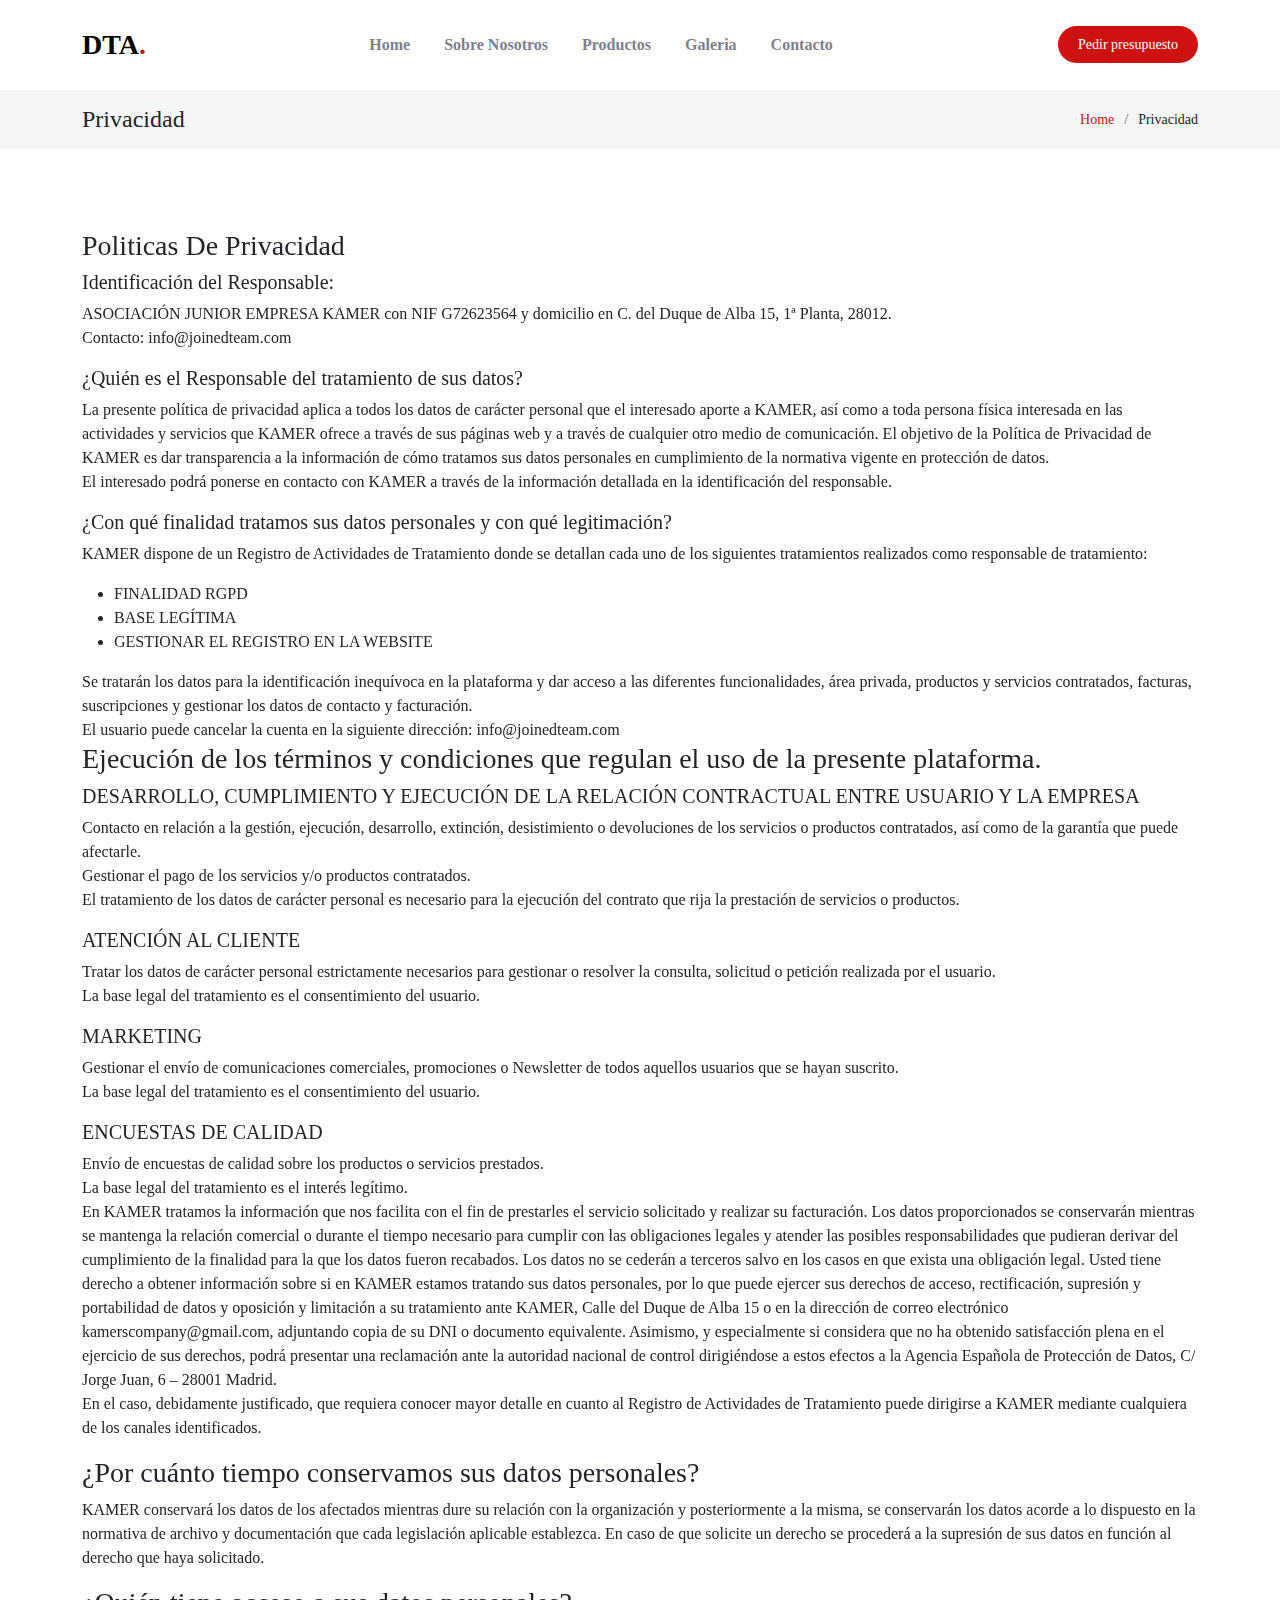
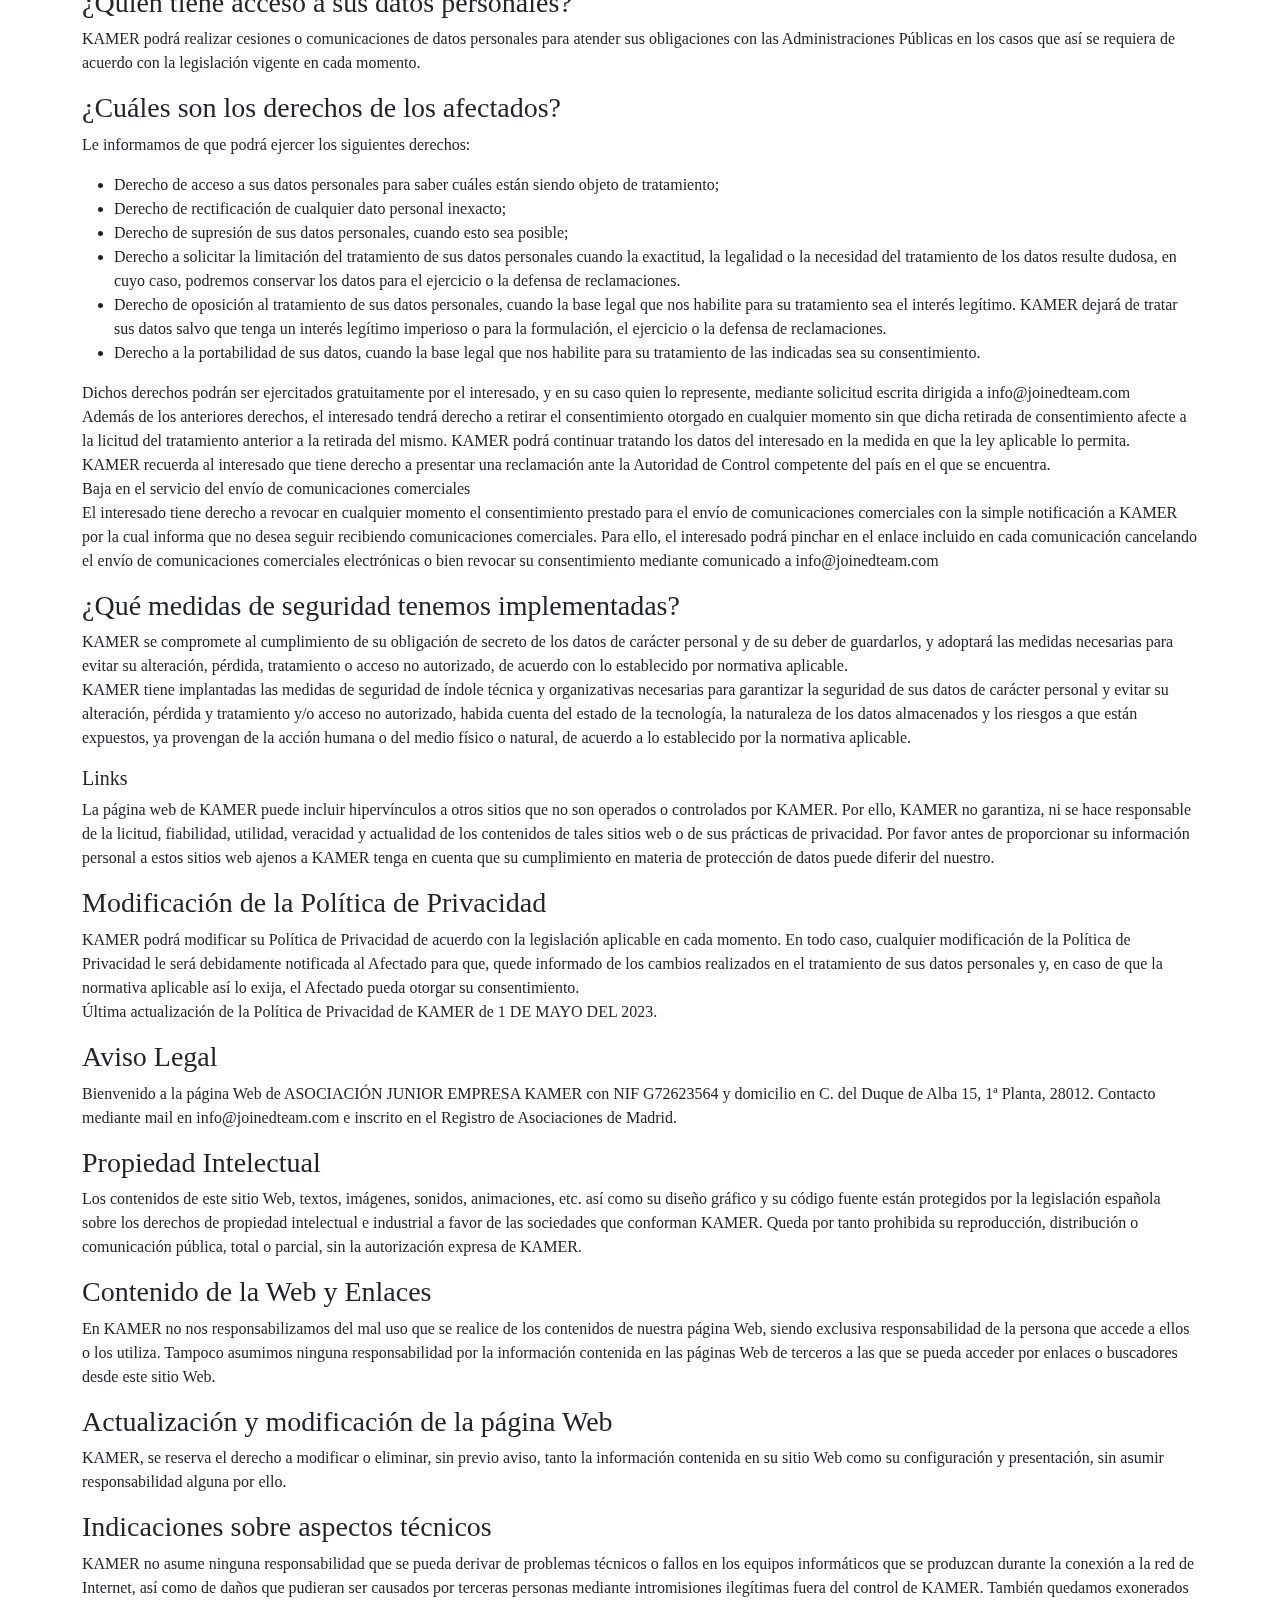
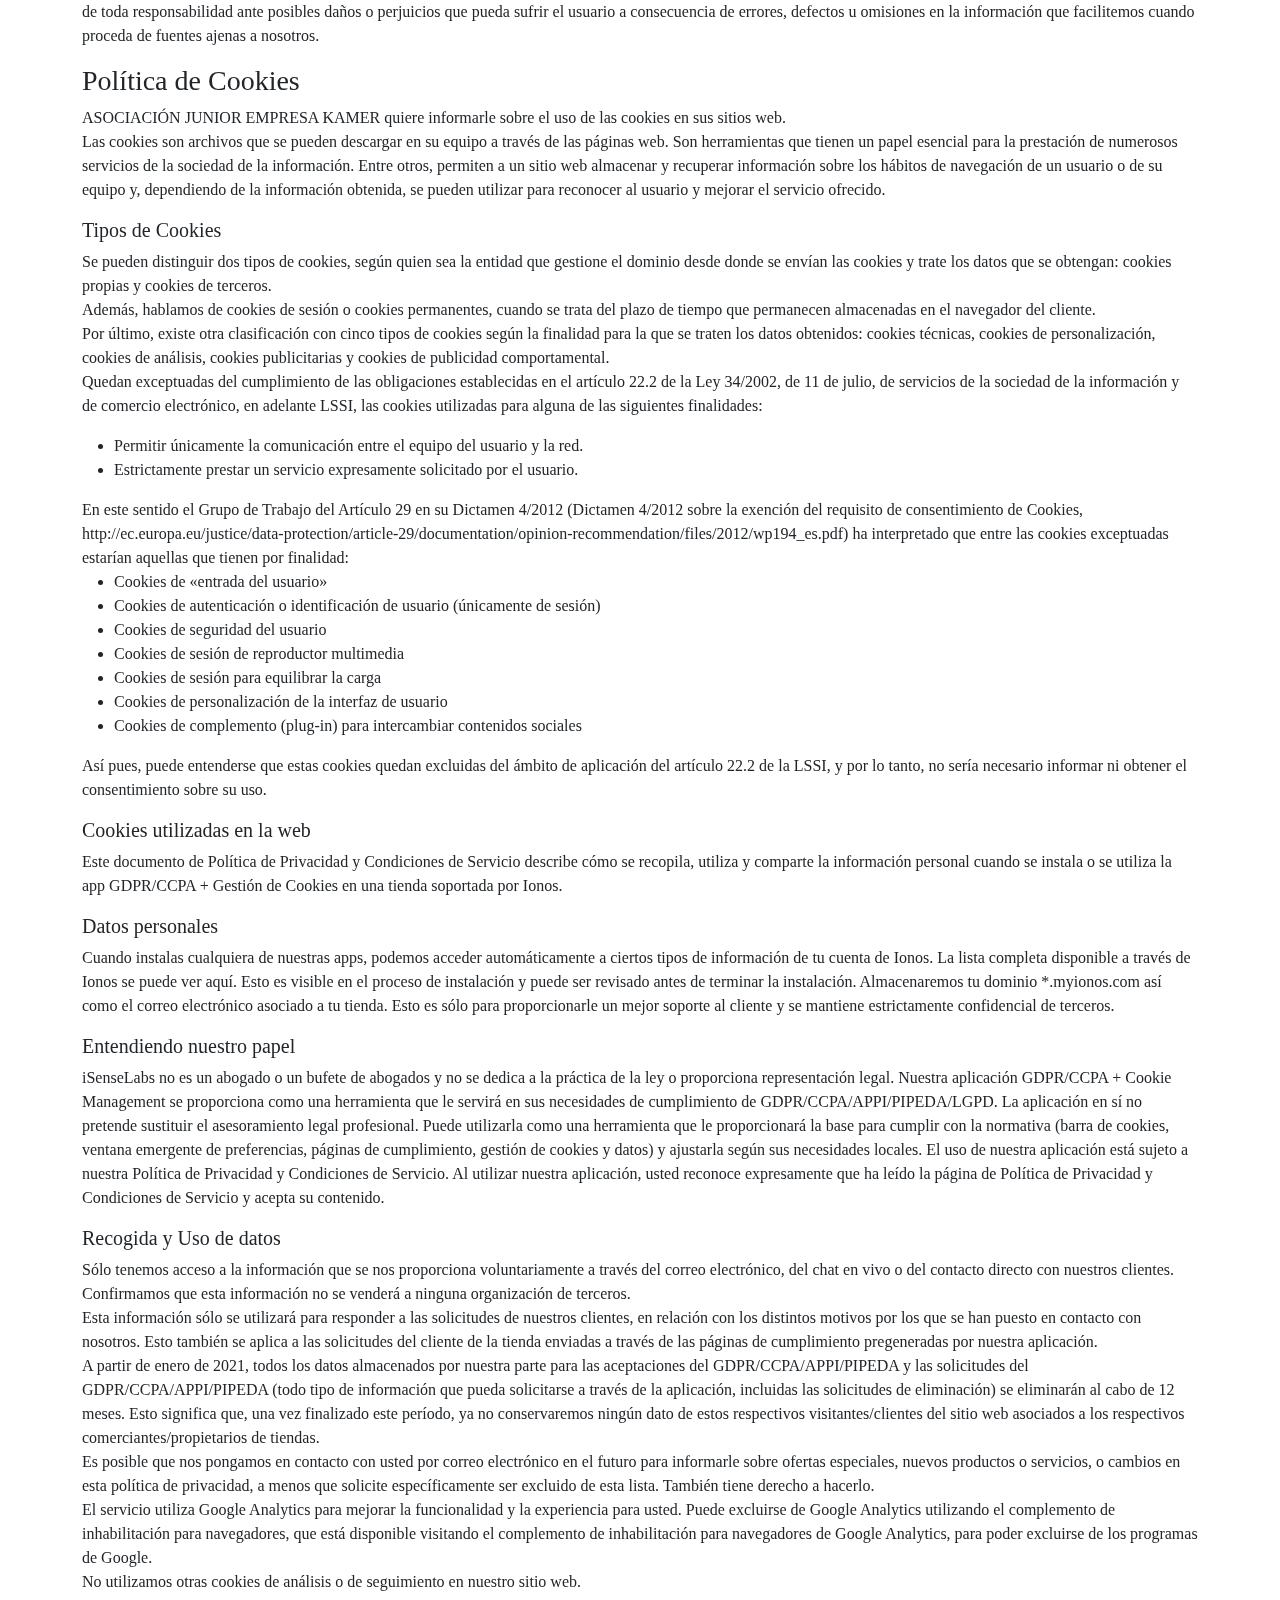
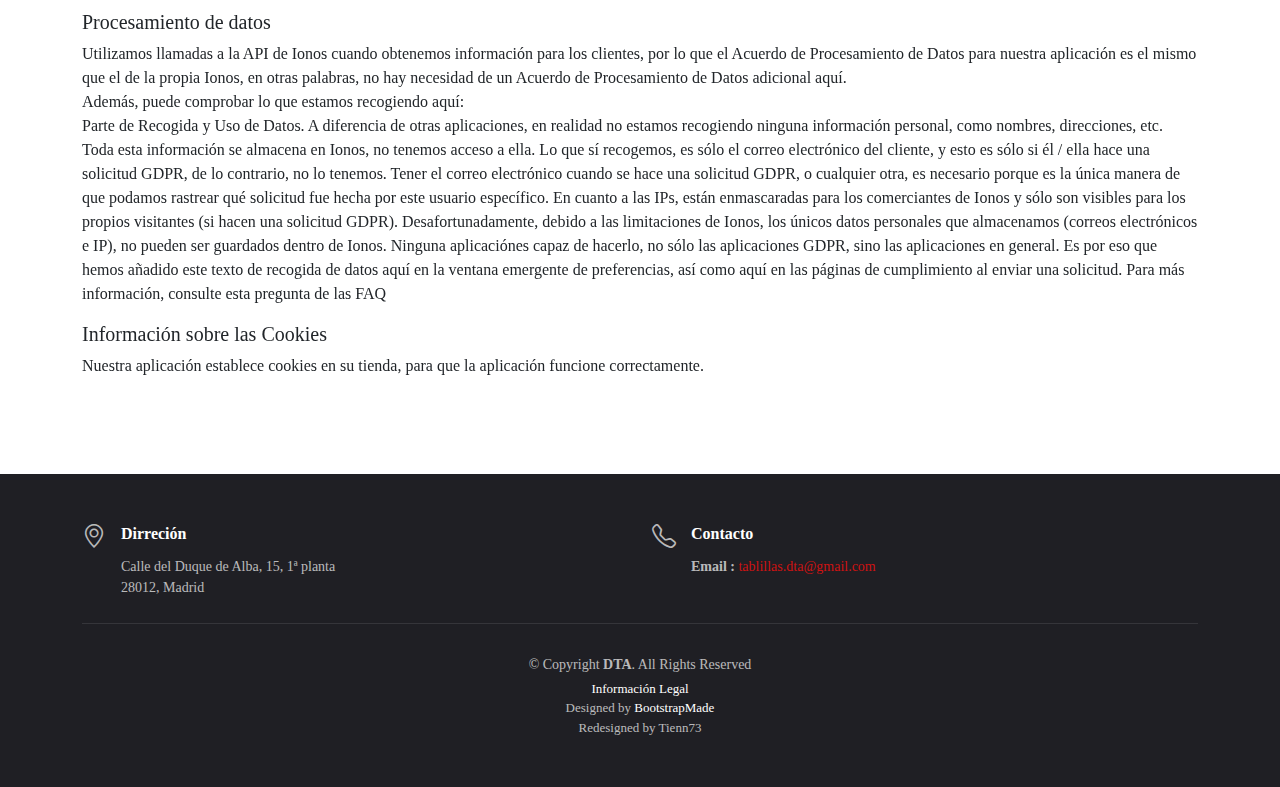
<file: privacidad.html>
<!DOCTYPE html>
<html lang="en">

<head>
  <meta charset="utf-8">
  <meta content="width=device-width, initial-scale=1.0" name="viewport">

  <title>Dios Te Ama</title>
  <meta content="" name="description">
  <meta content="" name="keywords">

  <!-- Favicons -->
  <link href="assets/img//DTA/icon.png" rel="icon">
  <link href="assets/img/DTA/icon.png" rel="apple-touch-icon">


  <!-- Vendor CSS Files -->
  <link href="assets/vendor/bootstrap/css/bootstrap.min.css" rel="stylesheet">
  <link href="assets/vendor/bootstrap-icons/bootstrap-icons.css" rel="stylesheet">
  <link href="assets/vendor/aos/aos.css" rel="stylesheet">
  <link href="assets/vendor/glightbox/css/glightbox.min.css" rel="stylesheet">
  <link href="assets/vendor/swiper/swiper-bundle.min.css" rel="stylesheet">

  <!-- Template Main CSS File -->
  <link href="assets/css/main.css" rel="stylesheet">

  <!-- =======================================================
  * Template Name: Yummy
  * Updated: Mar 10 2023 with Bootstrap v5.2.3
  * Template URL: https://bootstrapmade.com/yummy-bootstrap-restaurant-website-template/
  * Author: BootstrapMade.com
  * License: https://bootstrapmade.com/license/
  ======================================================== -->
</head>

<body>
  
  <!-- ======= Cookies ====== 
    <div id="myModal" class="modal" style="display: block;">
      <div class="modal-content">
        <h2>Tu privacidad es importante para nosotros</h2>
        <p>Usamos cookies y tecnologias similares para ofrecer la mejor experiencia en nuestro sitio web. <a
          href="Privacidad.html">Política de privacidad</a></p>
          <button id="closeModal">Aceptar</button>
          <button id="closeModal">Rechazar</button>
        </div>
      </div>
    -->

  <!-- ======= Header ======= -->
  <header id="header" class="header fixed-top d-flex align-items-center">
    <div class="container d-flex align-items-center justify-content-between">

      <a href="index.html" class="logo d-flex align-items-center me-auto me-lg-0">
        <!-- Uncomment the line below if you also wish to use an image logo -->
        <!-- <img src="assets/img/logo.png" alt=""> -->
        <h1>DTA<span>.</span></h1>
      </a>

      <nav id="navbar" class="navbar">
        <ul>
          <li><a href="index.html">Home</a></li>
          <li><a href="index.html#about">Sobre Nosotros</a></li>
          <li><a href="productos.html">Productos</a></li>
          <li><a href="index.html#gallery">Galeria</a></li>
          <li><a href="contacto.html">Contacto</a></li>
          </li>
        </ul>
      </nav><!-- .navbar -->

      <a class="btn-book-a-table" href="presupuesto.html">Pedir presupuesto</a>
      <i class="mobile-nav-toggle mobile-nav-show bi bi-list"></i>
      <i class="mobile-nav-toggle mobile-nav-hide d-none bi bi-x"></i>

    </div>
  </header><!-- End Header -->

      <!-- ======= Breadcrumbs ======= -->
      <div class="breadcrumbs">
        <div class="container">
  
          <div class="d-flex justify-content-between align-items-center">
            <h2>Privacidad</h2>
            <ol>
              <li><a href="index.html">Home</a></li>
              <li>Privacidad</li>
            </ol>
          </div>
  
        </div>
      </div><!-- End Breadcrumbs -->
  
  <main id="main">
    <section class="sample-page">
      <div class="container" data-aos="fade-up">

      <h3>Politicas De Privacidad</h3>
      <h5>Identificación del Responsable:</h5>
      <p>
          ASOCIACIÓN JUNIOR EMPRESA KAMER con NIF G72623564 y domicilio en C. del Duque de Alba 15, 1ª
          Planta,
          28012. <br>
          Contacto: info@joinedteam.com
      </p>
      <h5>¿Quién es el Responsable del tratamiento de sus datos?</h5>
      <p>
          La presente política de privacidad aplica a todos los datos de carácter personal que el
          interesado
          aporte a KAMER, así como a toda persona física interesada en las actividades y servicios que
          KAMER
          ofrece a través de sus páginas web y a través de cualquier otro medio de comunicación. El
          objetivo
          de la Política de Privacidad de KAMER es dar transparencia a la información de cómo tratamos sus
          datos personales en cumplimiento de la normativa vigente en protección de datos. <br>

          El interesado podrá ponerse en contacto con KAMER a través de la información detallada en la
          identificación del responsable. <br>
      </p>
      <h5>¿Con qué finalidad tratamos sus datos personales y con qué legitimación?</h5>
      <p>
          KAMER dispone de un Registro de Actividades de Tratamiento donde se detallan cada uno de los
          siguientes tratamientos realizados como responsable de tratamiento:
      <ul>
          <li>
              FINALIDAD RGPD
          </li>
          <li>
              BASE LEGÍTIMA
          </li>
          <li>
              GESTIONAR EL REGISTRO EN LA WEBSITE
          </li>
      </ul>
      Se tratarán los datos para la identificación inequívoca en la plataforma y dar acceso a las
      diferentes funcionalidades, área privada, productos y servicios contratados, facturas, suscripciones
      y gestionar los datos de contacto y facturación.
      <br>
      El usuario puede cancelar la cuenta en la siguiente dirección: info@joinedteam.com
      <br>
      <h3>Ejecución de los términos y condiciones que regulan el uso de la presente plataforma.</h3>

      <h5>DESARROLLO, CUMPLIMIENTO Y EJECUCIÓN DE LA RELACIÓN CONTRACTUAL ENTRE USUARIO Y LA EMPRESA</h5>
      <p>

          Contacto en relación a la gestión, ejecución, desarrollo, extinción, desistimiento o
          devoluciones de
          los servicios o productos contratados, así como de la garantía que puede afectarle.
          <br>
          Gestionar el pago de los servicios y/o productos contratados.
          <br>
          El tratamiento de los datos de carácter personal es necesario para la ejecución del contrato que
          rija la prestación de servicios o productos.
      </p>

      <h5>ATENCIÓN AL CLIENTE</h5>
      <p>

          Tratar los datos de carácter personal estrictamente necesarios para gestionar o resolver la
          consulta, solicitud o petición realizada por el usuario.
          <br>
          La base legal del tratamiento es el consentimiento del usuario.
          <br>
      </p>

      <h5>MARKETING</h5>
      <p>
          Gestionar el envío de comunicaciones comerciales, promociones o Newsletter de todos aquellos
          usuarios que se hayan suscrito.
          <br>
          La base legal del tratamiento es el consentimiento del usuario.
          <br>
      </p>
      <h5>ENCUESTAS DE CALIDAD</h5>

      <p>

          Envío de encuestas de calidad sobre los productos o servicios prestados.
          <br>
          La base legal del tratamiento es el interés legítimo.
          <br>
          En KAMER tratamos la información que nos facilita con el fin de prestarles el servicio
          solicitado y
          realizar su facturación. Los datos proporcionados se conservarán mientras se mantenga la
          relación
          comercial o durante el tiempo necesario para cumplir con las obligaciones legales y atender las
          posibles responsabilidades que pudieran derivar del cumplimiento de la finalidad para la que los
          datos fueron recabados. Los datos no se cederán a terceros salvo en los casos en que exista una
          obligación legal. Usted tiene derecho a obtener información sobre si en KAMER estamos tratando
          sus
          datos personales, por lo que puede ejercer sus derechos de acceso, rectificación, supresión y
          portabilidad de datos y oposición y limitación a su tratamiento ante KAMER, Calle del Duque de
          Alba
          15 o en la dirección de correo electrónico kamerscompany@gmail.com, adjuntando copia de su DNI o
          documento equivalente. Asimismo, y especialmente si considera que no ha obtenido satisfacción
          plena
          en el ejercicio de sus derechos, podrá presentar una reclamación ante la autoridad nacional de
          control dirigiéndose a estos efectos a la Agencia Española de Protección de Datos, C/ Jorge
          Juan, 6
          – 28001 Madrid.
          <br>
          En el caso, debidamente justificado, que requiera conocer mayor detalle en cuanto al Registro de
          Actividades de Tratamiento puede dirigirse a KAMER mediante cualquiera de los canales
          identificados.
          <br>
      </p>

      <h3>¿Por cuánto tiempo conservamos sus datos personales?</h3>


      <p>

          KAMER conservará los datos de los afectados mientras dure su relación con la organización y
          posteriormente a la misma, se conservarán los datos acorde a lo dispuesto en la normativa de
          archivo
          y documentación que cada legislación aplicable establezca. En caso de que solicite un derecho se
          procederá a la supresión de sus datos en función al derecho que haya solicitado.
      </p>

      <h3>¿Quién tiene acceso a sus datos personales?</h3>

      <p>

          KAMER podrá realizar cesiones o comunicaciones de datos personales para atender sus obligaciones
          con
          las Administraciones Públicas en los casos que así se requiera de acuerdo con la legislación
          vigente
          en cada momento.

      </p>
      <h3>¿Cuáles son los derechos de los afectados?</h3>
      <p>


          Le informamos de que podrá ejercer los siguientes derechos:
      <ul>
          <li>
              Derecho de acceso a sus datos personales para saber cuáles están siendo objeto de
              tratamiento;

          </li>
          <li>
              Derecho de rectificación de cualquier dato personal inexacto;

          </li>
          <li>

              Derecho de supresión de sus datos personales, cuando esto sea posible;
          </li>
          <li>

              Derecho a solicitar la limitación del tratamiento de sus datos personales cuando la
              exactitud, la
              legalidad o la necesidad del tratamiento de los datos resulte dudosa, en cuyo caso, podremos
              conservar los datos para el ejercicio o la defensa de reclamaciones.
          </li>
          <li>


              Derecho de oposición al tratamiento de sus datos personales, cuando la base legal que nos
              habilite
              para su tratamiento sea el interés legítimo. KAMER dejará de tratar sus datos salvo que
              tenga un
              interés legítimo imperioso o para la formulación, el ejercicio o la defensa de
              reclamaciones.
          </li>
          <li>
              Derecho a la portabilidad de sus datos, cuando la base legal que nos habilite para su
              tratamiento de
              las indicadas sea su consentimiento.

          </li>
      </ul>






      Dichos derechos podrán ser ejercitados gratuitamente por el interesado, y en su caso quien lo
      represente, mediante solicitud escrita dirigida a info@joinedteam.com
      <br>
      Además de los anteriores derechos, el interesado tendrá derecho a retirar el consentimiento otorgado
      en cualquier momento sin que dicha retirada de consentimiento afecte a la licitud del tratamiento
      anterior a la retirada del mismo. KAMER podrá continuar tratando los datos del interesado en la
      medida en que la ley aplicable lo permita.
      <br>
      KAMER recuerda al interesado que tiene derecho a presentar una reclamación ante la Autoridad de
      Control competente del país en el que se encuentra.
      <br>
      Baja en el servicio del envío de comunicaciones comerciales
      <br>
      El interesado tiene derecho a revocar en cualquier momento el consentimiento prestado para el envío
      de comunicaciones comerciales con la simple notificación a KAMER por la cual informa que no desea
      seguir recibiendo comunicaciones comerciales. Para ello, el interesado podrá pinchar en el enlace
      incluido en cada comunicación cancelando el envío de comunicaciones comerciales electrónicas o bien
      revocar su consentimiento mediante comunicado a info@joinedteam.com <br>
      </p>
      <h3>¿Qué medidas de seguridad tenemos implementadas?</h3>
      <p>


          KAMER se compromete al cumplimiento de su obligación de secreto de los datos de carácter
          personal y
          de su deber de guardarlos, y adoptará las medidas necesarias para evitar su alteración, pérdida,
          tratamiento o acceso no autorizado, de acuerdo con lo establecido por normativa aplicable.
          <br>
          KAMER tiene implantadas las medidas de seguridad de índole técnica y organizativas necesarias
          para
          garantizar la seguridad de sus datos de carácter personal y evitar su alteración, pérdida y
          tratamiento y/o acceso no autorizado, habida cuenta del estado de la tecnología, la naturaleza
          de
          los datos almacenados y los riesgos a que están expuestos, ya provengan de la acción humana o
          del
          medio físico o natural, de acuerdo a lo establecido por la normativa aplicable.
          <br>
      </p>

      <h5>Links</h5>

      <p>

          La página web de KAMER puede incluir hipervínculos a otros sitios que no son operados o
          controlados
          por KAMER. Por ello, KAMER no garantiza, ni se hace responsable de la licitud, fiabilidad,
          utilidad,
          veracidad y actualidad de los contenidos de tales sitios web o de sus prácticas de privacidad.
          Por
          favor antes de proporcionar su información personal a estos sitios web ajenos a KAMER tenga en
          cuenta que su cumplimiento en materia de protección de datos puede diferir del nuestro.

      </p>
      <h3>Modificación de la Política de Privacidad</h3>
      <p>


          KAMER podrá modificar su Política de Privacidad de acuerdo con la legislación aplicable en cada
          momento. En todo caso, cualquier modificación de la Política de Privacidad le será debidamente
          notificada al Afectado para que, quede informado de los cambios realizados en el tratamiento de
          sus
          datos personales y, en caso de que la normativa aplicable así lo exija, el Afectado pueda
          otorgar su
          consentimiento.
          <br>
          Última actualización de la Política de Privacidad de KAMER de 1 DE MAYO DEL 2023.
          <br>
      </p>

      <h3>Aviso Legal</h3>
      <p>


          Bienvenido a la página Web de ASOCIACIÓN JUNIOR EMPRESA KAMER con NIF G72623564 y domicilio en
          C.
          del Duque de Alba 15, 1ª Planta, 28012. Contacto mediante mail en info@joinedteam.com e inscrito
          en
          el Registro de Asociaciones de Madrid.
      </p>

      <h3>Propiedad Intelectual</h3>

      <p>

          Los contenidos de este sitio Web, textos, imágenes, sonidos, animaciones, etc. así como su
          diseño
          gráfico y su código fuente están protegidos por la legislación española sobre los derechos de
          propiedad intelectual e industrial a favor de las sociedades que conforman KAMER. Queda por
          tanto
          prohibida su reproducción, distribución o comunicación pública, total o parcial, sin la
          autorización
          expresa de KAMER.
      </p>
      <h3>Contenido de la Web y Enlaces</h3>

      <p>

          En KAMER no nos responsabilizamos del mal uso que se realice de los contenidos de nuestra página
          Web, siendo exclusiva responsabilidad de la persona que accede a ellos o los utiliza. Tampoco
          asumimos ninguna responsabilidad por la información contenida en las páginas Web de terceros a
          las
          que se pueda acceder por enlaces o buscadores desde este sitio Web.
      </p>

      <h3>Actualización y modificación de la página Web</h3>

      <p>

          KAMER, se reserva el derecho a modificar o eliminar, sin previo aviso, tanto la información
          contenida en su sitio Web como su configuración y presentación, sin asumir responsabilidad
          alguna
          por ello.
      </p>



      <h3>Indicaciones sobre aspectos técnicos</h3>
      <p>

          KAMER no asume ninguna responsabilidad que se pueda derivar de problemas técnicos o fallos en
          los
          equipos informáticos que se produzcan durante la conexión a la red de Internet, así como de
          daños
          que pudieran ser causados por terceras personas mediante intromisiones ilegítimas fuera del
          control
          de KAMER. También quedamos exonerados de toda responsabilidad ante posibles daños o perjuicios
          que
          pueda sufrir el usuario a consecuencia de errores, defectos u omisiones en la información que
          facilitemos cuando proceda de fuentes ajenas a nosotros.
      </p>

      <h3>Política de Cookies</h3>
      <p>


          ASOCIACIÓN JUNIOR EMPRESA KAMER quiere informarle sobre el uso de las cookies en sus sitios web.
          <br>
          Las cookies son archivos que se pueden descargar en su equipo a través de las páginas web. Son
          herramientas que tienen un papel esencial para la prestación de numerosos servicios de la
          sociedad
          de la información. Entre otros, permiten a un sitio web almacenar y recuperar información sobre
          los
          hábitos de navegación de un usuario o de su equipo y, dependiendo de la información obtenida, se
          pueden utilizar para reconocer al usuario y mejorar el servicio ofrecido.
          <br>
      </p>
      <h5>Tipos de Cookies</h5>

      <p>

          Se pueden distinguir dos tipos de cookies, según quien sea la entidad que gestione el dominio
          desde
          donde se envían las cookies y trate los datos que se obtengan: cookies propias y cookies de
          terceros.
          <br>
          Además, hablamos de cookies de sesión o cookies permanentes, cuando se trata del plazo de tiempo
          que
          permanecen almacenadas en el navegador del cliente.
          <br>
          Por último, existe otra clasificación con cinco tipos de cookies según la finalidad para la que
          se
          traten los datos obtenidos: cookies técnicas, cookies de personalización, cookies de análisis,
          cookies publicitarias y cookies de publicidad comportamental.
          <br>
          Quedan exceptuadas del cumplimiento de las obligaciones establecidas en el artículo 22.2 de la
          Ley
          34/2002, de 11 de julio, de servicios de la sociedad de la información y de comercio
          electrónico, en
          adelante LSSI, las cookies utilizadas para alguna de las siguientes finalidades:
      <ul>
          <li>
              Permitir únicamente la comunicación entre el equipo del usuario y la red.
          </li>
          <li>
              Estrictamente prestar un servicio expresamente solicitado por el usuario.
          </li>
      </ul>
      En este sentido el Grupo de Trabajo del Artículo 29 en su Dictamen 4/2012 (Dictamen 4/2012 sobre la
      exención del requisito de consentimiento de Cookies,
      http://ec.europa.eu/justice/data-protection/article-29/documentation/opinion-recommendation/files/2012/wp194_es.pdf)
      ha interpretado que entre las cookies exceptuadas estarían aquellas que tienen por finalidad:
      <ul>
          <li>
              Cookies de «entrada del usuario»
          </li>
          <li>
              Cookies de autenticación o identificación de usuario (únicamente de sesión)
          </li>
          <li>
              Cookies de seguridad del usuario
          </li>
          <li>
              Cookies de sesión de reproductor multimedia
          </li>
          <li>
              Cookies de sesión para equilibrar la carga
          </li>
          <li>
              Cookies de personalización de la interfaz de usuario
          </li>
          <li>
              Cookies de complemento (plug-in) para intercambiar contenidos sociales
          </li>
      </ul>
      Así pues, puede entenderse que estas cookies quedan excluidas del ámbito de aplicación del artículo
      22.2 de la LSSI, y por lo tanto, no sería necesario informar ni obtener el consentimiento sobre su
      uso.

      </p>
      <h5>Cookies utilizadas en la web</h5>
      <p>


          Este documento de Política de Privacidad y Condiciones de Servicio describe cómo se recopila,
          utiliza y comparte la información personal cuando se instala o se utiliza la app GDPR/CCPA +
          Gestión
          de Cookies en una tienda soportada por Ionos.
      </p>

      <h5>Datos personales</h5>

      <p>

          Cuando instalas cualquiera de nuestras apps, podemos acceder automáticamente a ciertos tipos de
          información de tu cuenta de Ionos. La lista completa disponible a través de Ionos se puede ver
          aquí.
          Esto es visible en el proceso de instalación y puede ser revisado antes de terminar la
          instalación.

          Almacenaremos tu dominio *.myionos.com así como el correo electrónico asociado a tu tienda. Esto
          es
          sólo para proporcionarle un mejor soporte al cliente y se mantiene estrictamente confidencial de
          terceros.

      </p>

      <h5>Entendiendo nuestro papel</h5>

      <p>

          iSenseLabs no es un abogado o un bufete de abogados y no se dedica a la práctica de la ley o
          proporciona representación legal. Nuestra aplicación GDPR/CCPA + Cookie Management se
          proporciona
          como una herramienta que le servirá en sus necesidades de cumplimiento de
          GDPR/CCPA/APPI/PIPEDA/LGPD. La aplicación en sí no pretende sustituir el asesoramiento legal
          profesional. Puede utilizarla como una herramienta que le proporcionará la base para cumplir con
          la
          normativa (barra de cookies, ventana emergente de preferencias, páginas de cumplimiento, gestión
          de
          cookies y datos) y ajustarla según sus necesidades locales. El uso de nuestra aplicación está
          sujeto
          a nuestra Política de Privacidad y Condiciones de Servicio. Al utilizar nuestra aplicación,
          usted
          reconoce expresamente que ha leído la página de Política de Privacidad y Condiciones de Servicio
          y
          acepta su contenido.
      </p>
      <h5>Recogida y Uso de datos</h5>
      <p>


          Sólo tenemos acceso a la información que se nos proporciona voluntariamente a través del correo
          electrónico, del chat en vivo o del contacto directo con nuestros clientes. Confirmamos que esta
          información no se venderá a ninguna organización de terceros.
          <br>
          Esta información sólo se utilizará para responder a las solicitudes de nuestros clientes, en
          relación con los distintos motivos por los que se han puesto en contacto con nosotros. Esto
          también
          se aplica a las solicitudes del cliente de la tienda enviadas a través de las páginas de
          cumplimiento pregeneradas por nuestra aplicación.
          <br>
          A partir de enero de 2021, todos los datos almacenados por nuestra parte para las aceptaciones
          del
          GDPR/CCPA/APPI/PIPEDA y las solicitudes del GDPR/CCPA/APPI/PIPEDA (todo tipo de información que
          pueda solicitarse a través de la aplicación, incluidas las solicitudes de eliminación) se
          eliminarán
          al cabo de 12 meses. Esto significa que, una vez finalizado este período, ya no conservaremos
          ningún
          dato de estos respectivos visitantes/clientes del sitio web asociados a los respectivos
          comerciantes/propietarios de tiendas.
          <br>
          Es posible que nos pongamos en contacto con usted por correo electrónico en el futuro para
          informarle sobre ofertas especiales, nuevos productos o servicios, o cambios en esta política de
          privacidad, a menos que solicite específicamente ser excluido de esta lista. También tiene
          derecho a
          hacerlo.
          <br>
          El servicio utiliza Google Analytics para mejorar la funcionalidad y la experiencia para usted.
          Puede excluirse de Google Analytics utilizando el complemento de inhabilitación para
          navegadores,
          que está disponible visitando el complemento de inhabilitación para navegadores de Google
          Analytics,
          para poder excluirse de los programas de Google.
          <br>
          No utilizamos otras cookies de análisis o de seguimiento en nuestro sitio web.
          <br>
      </p>

      <h5>Procesamiento de datos</h5>

      <p>
          Utilizamos llamadas a la API de Ionos cuando obtenemos información para los clientes, por lo que
          el Acuerdo de Procesamiento de Datos para nuestra aplicación es el mismo que el de la propia
          Ionos, en otras palabras, no hay necesidad de un Acuerdo de Procesamiento de Datos adicional
          aquí.<br>
          Además, puede comprobar lo que estamos recogiendo aquí: <br>
          Parte de Recogida y Uso de Datos. A diferencia de otras aplicaciones, en realidad no estamos
          recogiendo ninguna información personal, como nombres, direcciones, etc.
          Toda esta información se almacena en Ionos, no tenemos
          acceso a ella. Lo que sí recogemos, es sólo el correo electrónico del cliente, y esto es sólo si
          él / ella hace una solicitud GDPR, de lo contrario, no lo tenemos. Tener el correo electrónico
          cuando se hace una solicitud GDPR, o cualquier otra, es necesario porque es la única manera de
          que podamos rastrear qué solicitud fue hecha por este usuario específico. En cuanto a las IPs,
          están enmascaradas para los comerciantes de Ionos y sólo son visibles para los propios
          visitantes (si hacen una solicitud GDPR). Desafortunadamente, debido a las limitaciones de
          Ionos, los únicos datos personales que almacenamos (correos electrónicos e IP), no pueden ser
          guardados dentro de Ionos. Ninguna aplicaciónes capaz de hacerlo, no sólo las aplicaciones GDPR,
          sino las aplicaciones en general. Es por eso que hemos añadido este texto de recogida de datos
          aquí en la ventana emergente de preferencias, así como aquí en las páginas de cumplimiento al
          enviar una solicitud. Para más información, consulte esta pregunta de las FAQ
      </p>
      <h5>Información sobre las Cookies</h5>

      <p>Nuestra aplicación establece cookies en su tienda, para que la aplicación funcione correctamente.
      </p>

      </p>
      </div>
    </section>
    
  </main>
  <!-- ======= Footer ======= -->
  <footer id="footer" class="footer">

    <div class="container">
      <div class="row gy-3">
        <div class="col-lg-6 col-md-6 d-flex">
          <i class="bi bi-geo-alt icon"></i>
          <div>
            <h4>Dirreción</h4>
            <p>
              Calle del Duque de Alba, 15, 1ª planta <br>
              28012, Madrid<br>
            </p>
          </div>

        </div>

        <div class="col-lg-6 col-md-6 footer-links d-flex">
          <i class="bi bi-telephone icon"></i>
          <div>
            <h4>Contacto</h4>
            <p>
              <strong>Email : </strong><a href="mailto:tablillas.dta@gmail.com">tablillas.dta@gmail.com</a><br>
            </p>
          </div>
        </div>
      </div>
    </div>

    <div class="container">
      <div class="copyright">
        &copy; Copyright <strong><span>DTA</span></strong>. All Rights Reserved
      </div>
      <div class="credits">
        <!-- All the links in the footer should remain intact. -->
        <!-- You can delete the links only if you purchased the pro version. -->
        <!-- Licensing information: https://bootstrapmade.com/license/ -->
        <!-- Purchase the pro version with working PHP/AJAX contact form: https://bootstrapmade.com/yummy-bootstrap-restaurant-website-template/ -->
        <a href="Privacidad.html">Información Legal</a> <br>
        Designed by <a href="https://bootstrapmade.com/">BootstrapMade</a> <br>
        Redesigned by Tienn73
      </div>
    </div>

  </footer><!-- End Footer -->
  <!-- End Footer -->

  <a href="#" class="scroll-top d-flex align-items-center justify-content-center"><i
      class="bi bi-arrow-up-short"></i></a>

  <div id="preloader"></div>

  <!-- Vendor JS Files -->
  <script src="assets/vendor/bootstrap/js/bootstrap.bundle.min.js"></script>
  <script src="assets/vendor/aos/aos.js"></script>
  <script src="assets/vendor/glightbox/js/glightbox.min.js"></script>
  <script src="assets/vendor/purecounter/purecounter_vanilla.js"></script>
  <script src="assets/vendor/swiper/swiper-bundle.min.js"></script>
  <script src="assets/vendor/php-email-form/validate.js"></script>


  <!-- Template Main JS File -->
  <script src="assets/js/main.js"></script>

  <!-- Added JS File -->
  <script src="assets/js/ventanaEmergente.js"></script>

</body>

</html>
</file>
<file: assets/css/main.css>
@import url(../font/Heartbright.ttf);
/**
* Template Name: Yummy
* Updated: Mar 10 2023 with Bootstrap v5.2.3
* Template URL: https://bootstrapmade.com/yummy-bootstrap-restaurant-website-template/
* Author: BootstrapMade.com
* License: https://bootstrapmade.com/license/
*/

/*--------------------------------------------------------------
# Set main reusable colors and fonts using CSS variables
# Learn more about CSS variables at https://developer.mozilla.org/en-US/docs/Web/CSS/Using_CSS_custom_properties
--------------------------------------------------------------*/
/* Fonts */

/*
old fonts
:root {
  --font-default: "Open Sans", system-ui, -apple-system, "Segoe UI", Roboto, "Helvetica Neue", Arial, "Noto Sans", "Liberation Sans", sans-serif, "Apple Color Emoji", "Segoe UI Emoji", "Segoe UI Symbol", "Noto Color Emoji";
  --font-primary: "Amatic SC", sans-serif;
  --font-secondary: "Inter", sans-serif;
}
*/
:root {
  --font-default: url(../font/Heartbright.ttf);
  --font-primary: url(../font/Heartbright.ttf);
  --font-secondary: url(../font/Heartbright.ttf);
}

/* Colors */
:root {
  --color-default: #212529;
  --color-primary: #ce1212;
  --color-secondary: #37373f;
}

/* Smooth scroll behavior */
:root {
  scroll-behavior: smooth;
}

/*--------------------------------------------------------------
# General
--------------------------------------------------------------*/
body {
  font-family: var(--font-default);
  color: var(--color-default);
}

a {
  color: var(--color-primary);
  text-decoration: none;
}

a:hover {
  color: #ec2727;
  text-decoration: none;
}

h1,
h2,
h3,
h4,
h5,
h6 {
  font-family: var(--font-secondary);
}

/*--------------------------------------------------------------
# Sections & Section Header
--------------------------------------------------------------*/
section {
  overflow: hidden;
  padding: 80px 0;
}

.section-bg {
  background-color: #eee;
}

.section-header {
  text-align: center;
  padding-bottom: 30px;
}

.section-header h2 {
  font-size: 13px;
  letter-spacing: 1px;
  font-weight: 400;
  margin: 0;
  padding: 0;
  color: #7f7f90;
  text-transform: uppercase;
  font-family: var(--font-default);
}

.section-header p {
  margin: 0;
  font-size: 48px;
  font-weight: 400;
  font-family: var(--font-primary);
}

.section-header p span {
  color: var(--color-primary);
}

/*--------------------------------------------------------------
# Breadcrumbs
--------------------------------------------------------------*/
.breadcrumbs {
  padding: 15px 0;
  background: rgba(55, 55, 63, 0.05);
  margin-top: 90px;
}

@media (max-width: 575px) {
  .breadcrumbs {
    margin-top: 70px;
  }
}

.breadcrumbs h2 {
  font-size: 24px;
  font-weight: 400;
  margin: 0;
}

.breadcrumbs ol {
  display: flex;
  flex-wrap: wrap;
  list-style: none;
  padding: 0;
  margin: 0;
  font-size: 14px;
}

.breadcrumbs ol li+li {
  padding-left: 10px;
}

.breadcrumbs ol li+li::before {
  display: inline-block;
  padding-right: 10px;
  color: #676775;
  content: "/";
}

@media (max-width: 992px) {
  .breadcrumbs .d-flex {
    display: block !important;
  }

  .breadcrumbs h2 {
    margin-bottom: 10px;
  }

  .breadcrumbs ol {
    display: block;
  }

  .breadcrumbs ol li {
    display: inline-block;
  }
}

/*--------------------------------------------------------------
# Scroll top button
--------------------------------------------------------------*/
.scroll-top {
  position: fixed;
  visibility: hidden;
  opacity: 0;
  right: 15px;
  bottom: 15px;
  z-index: 99999;
  background: var(--color-primary);
  width: 44px;
  height: 44px;
  border-radius: 50px;
  transition: all 0.4s;
}

.scroll-top i {
  font-size: 24px;
  color: #fff;
  line-height: 0;
}

.scroll-top:hover {
  background: #ec2727;
  color: #fff;
}

.scroll-top.active {
  visibility: visible;
  opacity: 1;
}

/*--------------------------------------------------------------
# Preloader
--------------------------------------------------------------*/
#preloader {
  position: fixed;
  inset: 0;
  z-index: 9999;
  overflow: hidden;
  background: #fff;
  transition: all 0.6s ease-out;
  width: 100%;
  height: 100vh;
}

#preloader:before,
#preloader:after {
  content: "";
  position: absolute;
  border: 4px solid var(--color-primary);
  border-radius: 50%;
  animation: animate-preloader 2s cubic-bezier(0, 0.2, 0.8, 1) infinite;
}

#preloader:after {
  animation-delay: -0.5s;
}

@keyframes animate-preloader {
  0% {
    width: 10px;
    height: 10px;
    top: calc(50% - 5px);
    left: calc(50% - 5px);
    opacity: 1;
  }

  100% {
    width: 72px;
    height: 72px;
    top: calc(50% - 36px);
    left: calc(50% - 36px);
    opacity: 0;
  }
}

/*--------------------------------------------------------------
# Disable aos animation delay on mobile devices
--------------------------------------------------------------*/
@media screen and (max-width: 768px) {
  [data-aos-delay] {
    transition-delay: 0 !important;
  }
}

/*--------------------------------------------------------------
# Header
--------------------------------------------------------------*/
.header {
  background: #fff;
  transition: all 0.5s;
  z-index: 997;
  height: 90px;
  border-bottom: 1px solid #fff;
}

@media (max-width: 575px) {
  .header {
    height: 70px;
  }
}

.header.sticked {
  border-color: #fff;
  border-color: #eee;
}

.header .logo img {
  max-height: 40px;
  margin-right: 6px;
}

.header .logo h1 {
  font-size: 28px;
  font-weight: 700;
  color: #000;
  margin: 0;
  font-family: var(--font-secondary);
}

.header .logo h1 span {
  color: var(--color-primary);
}

.header .btn-book-a-table,
.header .btn-book-a-table:focus {
  font-size: 14px;
  color: #fff;
  background: var(--color-primary);
  padding: 8px 20px;
  margin-left: 30px;
  border-radius: 50px;
  transition: 0.3s;
}

.header .btn-book-a-table:hover,
.header .btn-book-a-table:focus:hover {
  color: #fff;
  background: rgba(206, 18, 18, 0.8);
}

section {
  scroll-margin-top: 90px;
}

/*--------------------------------------------------------------
# Desktop Navigation
--------------------------------------------------------------*/
@media (min-width: 1280px) {
  .navbar {
    padding: 0;
  }

  .navbar ul {
    margin: 0;
    padding: 0;
    display: flex;
    list-style: none;
    align-items: center;
  }

  .navbar li {
    position: relative;
  }

  .navbar>ul>li {
    white-space: nowrap;
    padding: 10px 0 10px 28px;
  }

  .navbar a,
  .navbar a:focus {
    display: flex;
    align-items: center;
    justify-content: space-between;
    padding: 0 3px;
    font-family: var(--font-secondary);
    font-size: 16px;
    font-weight: 600;
    color: #7f7f90;
    white-space: nowrap;
    transition: 0.3s;
    position: relative;
  }

  .navbar a i,
  .navbar a:focus i {
    font-size: 12px;
    line-height: 0;
    margin-left: 5px;
  }

  .navbar>ul>li>a:before {
    content: "";
    position: absolute;
    width: 100%;
    height: 2px;
    bottom: -6px;
    left: 0;
    background-color: var(--color-primary);
    visibility: hidden;
    width: 0px;
    transition: all 0.3s ease-in-out 0s;
  }

  .navbar a:hover:before,
  .navbar li:hover>a:before,
  .navbar .active:before {
    visibility: visible;
    width: 100%;
  }

  .navbar a:hover,
  .navbar .active,
  .navbar .active:focus,
  .navbar li:hover>a {
    color: #000;
  }

  .navbar .dropdown ul {
    display: block;
    position: absolute;
    left: 28px;
    top: calc(100% + 30px);
    margin: 0;
    padding: 10px 0;
    z-index: 99;
    opacity: 0;
    visibility: hidden;
    background: #fff;
    box-shadow: 0px 0px 30px rgba(127, 137, 161, 0.25);
    transition: 0.3s;
    border-radius: 4px;
  }

  .navbar .dropdown ul li {
    min-width: 200px;
  }

  .navbar .dropdown ul a {
    padding: 10px 20px;
    font-size: 15px;
    text-transform: none;
    font-weight: 600;
  }

  .navbar .dropdown ul a i {
    font-size: 12px;
  }

  .navbar .dropdown ul a:hover,
  .navbar .dropdown ul .active:hover,
  .navbar .dropdown ul li:hover>a {
    color: var(--color-primary);
  }

  .navbar .dropdown:hover>ul {
    opacity: 1;
    top: 100%;
    visibility: visible;
  }

  .navbar .dropdown .dropdown ul {
    top: 0;
    left: calc(100% - 30px);
    visibility: hidden;
  }

  .navbar .dropdown .dropdown:hover>ul {
    opacity: 1;
    top: 0;
    left: 100%;
    visibility: visible;
  }
}

@media (min-width: 1280px) and (max-width: 1366px) {
  .navbar .dropdown .dropdown ul {
    left: -90%;
  }

  .navbar .dropdown .dropdown:hover>ul {
    left: -100%;
  }
}

@media (min-width: 1280px) {

  .mobile-nav-show,
  .mobile-nav-hide {
    display: none;
  }
}

/*--------------------------------------------------------------
# Mobile Navigation
--------------------------------------------------------------*/
@media (max-width: 1279px) {
  .navbar {
    position: fixed;
    top: 0;
    right: -100%;
    width: 100%;
    max-width: 400px;
    border-left: 1px solid #666;
    bottom: 0;
    transition: 0.3s;
    z-index: 9997;
  }

  .navbar ul {
    position: absolute;
    inset: 0;
    padding: 50px 0 10px 0;
    margin: 0;
    background: rgba(255, 255, 255, 0.9);
    overflow-y: auto;
    transition: 0.3s;
    z-index: 9998;
  }

  .navbar a,
  .navbar a:focus {
    display: flex;
    align-items: center;
    justify-content: space-between;
    padding: 10px 20px;
    font-family: var(--font-secondary);
    border-bottom: 2px solid rgba(255, 255, 255, 0.8);
    font-size: 16px;
    font-weight: 600;
    color: #7f7f90;
    white-space: nowrap;
    transition: 0.3s;
  }

  .navbar a i,
  .navbar a:focus i {
    font-size: 12px;
    line-height: 0;
    margin-left: 5px;
  }

  .navbar a:hover,
  .navbar li:hover>a {
    color: #000;
  }

  .navbar .active,
  .navbar .active:focus {
    color: #000;
    border-color: var(--color-primary);
  }

  .navbar .dropdown ul,
  .navbar .dropdown .dropdown ul {
    position: static;
    display: none;
    padding: 10px 0;
    margin: 10px 20px;
    transition: all 0.5s ease-in-out;
    border: 1px solid #eee;
  }

  .navbar .dropdown>.dropdown-active,
  .navbar .dropdown .dropdown>.dropdown-active {
    display: block;
  }

  .mobile-nav-show {
    color: var(--color-secondary);
    font-size: 28px;
    cursor: pointer;
    line-height: 0;
    transition: 0.5s;
    z-index: 9999;
    margin: 0 10px 0 20px;
  }

  .mobile-nav-hide {
    color: var(--color-secondary);
    font-size: 32px;
    cursor: pointer;
    line-height: 0;
    transition: 0.5s;
    position: fixed;
    right: 20px;
    top: 20px;
    z-index: 9999;
  }

  .mobile-nav-active {
    overflow: hidden;
  }

  .mobile-nav-active .navbar {
    right: 0;
  }

  .mobile-nav-active .navbar:before {
    content: "";
    position: fixed;
    inset: 0;
    background: rgba(255, 255, 255, 0.8);
    z-index: 9996;
  }
}

/*--------------------------------------------------------------
# About Section
--------------------------------------------------------------*/
.about .about-img {
  min-height: 500px;
}

.about h3 {
  font-weight: 700;
  font-size: 36px;
  margin-bottom: 30px;
  font-family: var(--font-secondary);
}

.about .call-us {
  left: 10%;
  right: 10%;
  bottom: 10%;
  background-color: #fff;
  box-shadow: 0px 2px 25px rgba(0, 0, 0, 0.08);
  padding: 20px;
  text-align: center;
}

.about .call-us h4 {
  font-size: 24px;
  font-weight: 700;
  margin-bottom: 5px;
  font-family: var(--font-default);
}

.about .call-us p {
  font-size: 28px;
  font-weight: 700;
  color: var(--color-primary);
}

.about .content ul {
  list-style: none;
  padding: 0;
}

.about .content ul li {
  padding: 0 0 8px 26px;
  position: relative;
}

.about .content ul i {
  position: absolute;
  font-size: 20px;
  left: 0;
  top: -3px;
  color: var(--color-primary);
}

.about .content p:last-child {
  margin-bottom: 0;
}

.about .play-btn {
  width: 94px;
  height: 94px;
  background: radial-gradient(var(--color-primary) 50%, rgba(206, 18, 18, 0.4) 52%);
  border-radius: 50%;
  display: block;
  position: absolute;
  left: calc(50% - 47px);
  top: calc(50% - 47px);
  overflow: hidden;
}

.about .play-btn:before {
  content: "";
  position: absolute;
  width: 120px;
  height: 120px;
  animation-delay: 0s;
  animation: pulsate-btn 2s;
  animation-direction: forwards;
  animation-iteration-count: infinite;
  animation-timing-function: steps;
  opacity: 1;
  border-radius: 50%;
  border: 5px solid rgba(206, 18, 18, 0.7);
  top: -15%;
  left: -15%;
  background: rgba(198, 16, 0, 0);
}

.about .play-btn:after {
  content: "";
  position: absolute;
  left: 50%;
  top: 50%;
  transform: translateX(-40%) translateY(-50%);
  width: 0;
  height: 0;
  border-top: 10px solid transparent;
  border-bottom: 10px solid transparent;
  border-left: 15px solid #fff;
  z-index: 100;
  transition: all 400ms cubic-bezier(0.55, 0.055, 0.675, 0.19);
}

.about .play-btn:hover:before {
  content: "";
  position: absolute;
  left: 50%;
  top: 50%;
  transform: translateX(-40%) translateY(-50%);
  width: 0;
  height: 0;
  border: none;
  border-top: 10px solid transparent;
  border-bottom: 10px solid transparent;
  border-left: 15px solid #fff;
  z-index: 200;
  animation: none;
  border-radius: 0;
}

.about .play-btn:hover:after {
  border-left: 15px solid var(--color-primary);
  transform: scale(20);
}

@keyframes pulsate-btn {
  0% {
    transform: scale(0.6, 0.6);
    opacity: 1;
  }

  100% {
    transform: scale(1, 1);
    opacity: 0;
  }
}

/*--------------------------------------------------------------
# Why Us Section
--------------------------------------------------------------*/
.why-us .why-box {
  padding: 30px;
  background: var(--color-primary);
  color: #fff;
}

.why-us .why-box h3 {
  font-weight: 700;
  font-size: 34px;
  margin-bottom: 30px;
}

.why-us .why-box p {
  margin-bottom: 30px;
}

.why-us .why-box .more-btn {
  display: inline-block;
  background: rgba(255, 255, 255, 0.3);
  padding: 6px 30px 8px 30px;
  color: #fff;
  border-radius: 50px;
  transition: all ease-in-out 0.4s;
}

.why-us .why-box .more-btn i {
  font-size: 14px;
}

.why-us .why-box .more-btn:hover {
  color: var(--color-primary);
  background: #fff;
}

.why-us .icon-box {
  text-align: center;
  background: #fff;
  padding: 40px 30px;
  width: 100%;
  height: 100%;
  border: 1px solid rgba(55, 55, 63, 0.1);
  transition: 0.3s;
}

.why-us .icon-box i {
  color: var(--color-primary);
  margin-bottom: 30px;
  font-size: 32px;
  margin-bottom: 30px;
  background: rgba(206, 18, 18, 0.1);
  border-radius: 50px;
  display: flex;
  align-items: center;
  justify-content: center;
  width: 64px;
  height: 64px;
}

.why-us .icon-box h4 {
  font-size: 20px;
  font-weight: 400;
  margin: 0 0 30px 0;
  font-family: var(--font-secondary);
}

.why-us .icon-box p {
  font-size: 15px;
  color: #6c757d;
}

@media (min-width: 1200px) {
  .why-us .icon-box:hover {
    transform: scale(1.1);
  }
}

/*--------------------------------------------------------------
# Stats Counter Section
--------------------------------------------------------------*/
.stats-counter {
  background: linear-gradient(rgba(0, 0, 0, 0.5), rgba(0, 0, 0, 0.5)), url("../img/stats-bg.jpg") center center;
  background-size: cover;
  padding: 100px 0;
}

@media (min-width: 1365px) {
  .stats-counter {
    background-attachment: fixed;
  }
}

.stats-counter .stats-item {
  padding: 30px;
  width: 100%;
}

.stats-counter .stats-item span {
  font-size: 48px;
  display: block;
  color: #fff;
  font-weight: 700;
}

.stats-counter .stats-item p {
  padding: 0;
  margin: 0;
  font-family: var(--font-secondary);
  font-size: 16px;
  font-weight: 700;
  color: rgba(255, 255, 255, 0.6);
}

/*--------------------------------------------------------------
# Menu Section
--------------------------------------------------------------*/
.menu .nav-tabs {
  border: 0;
}

.menu .nav-link {
  margin: 0 10px;
  padding: 10px 5px;
  transition: 0.3s;
  color: var(--color-secondary);
  border-radius: 0;
  cursor: pointer;
  height: 100%;
  border: 0;
  border-bottom: 2px solid #b6b6bf;
}

@media (max-width: 575px) {
  .menu .nav-link {
    margin: 0 10px;
    padding: 10px 0;
  }
}

.menu .nav-link i {
  padding-right: 15px;
  font-size: 48px;
}

.menu .nav-link h4 {
  font-size: 18px;
  font-weight: 400;
  margin: 0;
  font-family: var(--font-secondary);
}

@media (max-width: 575px) {
  .menu .nav-link h4 {
    font-size: 16px;
  }
}

.menu .nav-link:hover {
  color: var(--color-primary);
}

.menu .nav-link.active {
  color: var(--color-primary);
  border-color: var(--color-primary);
}

.menu .tab-content .tab-header {
  padding: 30px 0;
}

.menu .tab-content .tab-header p {
  font-size: 14px;
  text-transform: uppercase;
  color: #676775;
  margin-bottom: 0;
}

.menu .tab-content .tab-header h3 {
  font-size: 36px;
  font-weight: 600;
  color: var(--color-primary);
}

.menu .tab-content .menu-item {
  -moz-text-align-last: center;
  text-align-last: center;
}

.menu .tab-content .menu-item .menu-img {
  padding: 0 60px;
  margin-bottom: 15px;
}

.menu .tab-content .menu-item h4 {
  font-size: 22px;
  font-weight: 500;
  color: var(--color-secondary);
  font-family: var(--font-secondary);
  font-weight: 30px;
  margin-bottom: 5px;
}

.menu .tab-content .menu-item .ingredients {
  font-family: var(--font-secondary);
  color: #8d8d9b;
  margin-bottom: 5px;
}

.menu .tab-content .menu-item .price {
  font-size: 24px;
  font-weight: 700;
  color: var(--color-primary);
}

/*--------------------------------------------------------------
# Testimonials Section
--------------------------------------------------------------*/
.testimonials .section-header {
  margin-bottom: 40px;
}

.testimonials .testimonials-carousel,
.testimonials .testimonials-slider {
  overflow: hidden;
}

.testimonials .testimonial-item .testimonial-content {
  border-left: 3px solid var(--color-primary);
  padding-left: 30px;
}

.testimonials .testimonial-item .testimonial-img {
  border-radius: 50%;
  border: 4px solid #fff;
  margin: 0 auto;
}

.testimonials .testimonial-item h3 {
  font-size: 20px;
  font-weight: bold;
  margin: 10px 0 5px 0;
  color: var(--color-default);
  font-family: var(--font-secondary);
}

.testimonials .testimonial-item h4 {
  font-size: 14px;
  color: #6c757d;
  margin: 0 0 10px 0;
  font-family: var(--font-secondary);
}

.testimonials .testimonial-item .stars i {
  color: #ffc107;
  margin: 0 1px;
}

.testimonials .testimonial-item .quote-icon-left,
.testimonials .testimonial-item .quote-icon-right {
  color: #f05656;
  font-size: 26px;
  line-height: 0;
}

.testimonials .testimonial-item .quote-icon-left {
  display: inline-block;
  left: -5px;
  position: relative;
}

.testimonials .testimonial-item .quote-icon-right {
  display: inline-block;
  right: -5px;
  position: relative;
  top: 10px;
  transform: scale(-1, -1);
}

.testimonials .testimonial-item p {
  font-style: italic;
}

.testimonials .swiper-pagination {
  margin-top: 40px;
  position: relative;
}

.testimonials .swiper-pagination .swiper-pagination-bullet {
  width: 12px;
  height: 12px;
  background-color: #d1d1d7;
  opacity: 1;
}

.testimonials .swiper-pagination .swiper-pagination-bullet-active {
  background-color: var(--color-primary);
}

/*--------------------------------------------------------------
# Events Section
--------------------------------------------------------------*/
.events .container-fluid {
  padding: 0;
}

.events .event-item {
  background-size: cover;
  background-position: cente;
  min-height: 600px;
  padding: 30px;
}

@media (max-width: 575px) {
  .events .event-item {
    min-height: 500px;
  }
}

.events .event-item:before {
  content: "";
  background: rgba(0, 0, 0, 0.6);
  position: absolute;
  inset: 0;
}

.events .event-item h3 {
  font-size: 24px;
  font-weight: 700;
  margin-bottom: 5px;
  color: #fff;
  position: relative;
}

.events .event-item .price {
  color: #fff;
  border-bottom: 2px solid var(--color-primary);
  font-size: 32px;
  font-weight: 700;
  margin-bottom: 15px;
  position: relative;
}

.events .event-item .description {
  margin-bottom: 0;
  color: rgba(255, 255, 255, 0.9);
  position: relative;
}

@media (min-width: 1200px) {
  .events .swiper-slide-active+.swiper-slide {
    border-left: 1px solid rgba(255, 255, 255, 0.5);
    border-right: 1px solid rgba(255, 255, 255, 0.5);
    z-index: 1;
  }
}

.events .swiper-pagination {
  margin-top: 20px;
  position: relative;
}

.events .swiper-pagination .swiper-pagination-bullet {
  width: 10px;
  height: 10px;
  background-color: #d1d1d7;
  opacity: 1;
}

.events .swiper-pagination .swiper-pagination-bullet-active {
  background-color: var(--color-primary);
}

/*--------------------------------------------------------------
# Chefs Section
--------------------------------------------------------------*/
.chefs .chef-member {
  overflow: hidden;
  text-align: center;
  border-radius: 5px;
  background: #fff;
  box-shadow: 0px 0 30px rgba(55, 55, 63, 0.08);
  transition: 0.3s;
}

.chefs .chef-member .member-img {
  position: relative;
  overflow: hidden;
}

.chefs .chef-member .member-img:after {
  position: absolute;
  content: "";
  left: 0;
  bottom: 0;
  height: 100%;
  width: 100%;
  background: url(../img/team-shape.svg) no-repeat center bottom;
  background-size: contain;
  z-index: 1;
}

.chefs .chef-member .social {
  position: absolute;
  right: -100%;
  top: 30px;
  opacity: 0;
  border-radius: 4px;
  transition: 0.5s;
  background: rgba(255, 255, 255, 0.3);
  z-index: 2;
}

.chefs .chef-member .social a {
  transition: color 0.3s;
  color: rgba(55, 55, 63, 0.4);
  margin: 15px 12px;
  display: block;
  line-height: 0;
  text-align: center;
}

.chefs .chef-member .social a:hover {
  color: rgba(55, 55, 63, 0.9);
}

.chefs .chef-member .social i {
  font-size: 18px;
}

.chefs .chef-member .member-info {
  padding: 10px 15px 20px 15px;
}

.chefs .chef-member .member-info h4 {
  font-weight: 700;
  margin-bottom: 5px;
  font-size: 20px;
  color: var(--color-secondary);
}

.chefs .chef-member .member-info span {
  display: block;
  font-size: 14px;
  font-weight: 400;
  color: rgba(33, 37, 41, 0.4);
}

.chefs .chef-member .member-info p {
  font-style: italic;
  font-size: 14px;
  padding-top: 15px;
  line-height: 26px;
  color: rgba(33, 37, 41, 0.7);
}

.chefs .chef-member:hover {
  transform: scale(1.08);
  box-shadow: 0px 0 30px rgba(55, 55, 63, 0.15);
}

.chefs .chef-member:hover .social {
  right: 8px;
  opacity: 1;
}

/*--------------------------------------------------------------
# Book A Table Section
--------------------------------------------------------------*/
.book-a-table .reservation-img {
  min-height: 500px;
  background-size: cover;
  background-position: center;
}

.book-a-table .reservation-form-bg {
  background: rgba(55, 55, 63, 0.04);
}

.book-a-table .php-email-form {
  padding: 40px;
}

@media (max-width: 575px) {
  .book-a-table .php-email-form {
    padding: 20px;
  }
}

.book-a-table .php-email-form h3 {
  font-size: 14px;
  font-weight: 700;
  text-transform: uppercase;
  letter-spacing: 1px;
}

.book-a-table .php-email-form h4 {
  font-size: 14px;
  font-weight: 700;
  text-transform: uppercase;
  letter-spacing: 1px;
  margin: 20px 0 0 0;
}

.book-a-table .php-email-form p {
  font-size: 14px;
  margin-bottom: 20px;
}

.book-a-table .php-email-form .error-message {
  display: none;
  color: #fff;
  background: #df1529;
  text-align: left;
  padding: 15px;
  margin-bottom: 24px;
  font-weight: 600;
}

.book-a-table .php-email-form .sent-message {
  display: none;
  color: #fff;
  background: #059652;
  text-align: center;
  padding: 15px;
  margin-bottom: 24px;
  font-weight: 600;
}

.book-a-table .php-email-form .loading {
  display: none;
  background: #fff;
  text-align: center;
  padding: 15px;
  margin-bottom: 24px;
}

.book-a-table .php-email-form .loading:before {
  content: "";
  display: inline-block;
  border-radius: 50%;
  width: 24px;
  height: 24px;
  margin: 0 10px -6px 0;
  border: 3px solid #059652;
  border-top-color: #fff;
  animation: animate-loading 1s linear infinite;
}

.book-a-table .php-email-form input,
.book-a-table .php-email-form textarea {
  border-radius: 0;
  box-shadow: none;
  font-size: 14px;
  border-radius: 0;
}

.book-a-table .php-email-form input:focus,
.book-a-table .php-email-form textarea:focus {
  border-color: var(--color-primary);
}

.book-a-table .php-email-form input {
  padding: 12px 15px;
}

.book-a-table .php-email-form textarea {
  padding: 12px 15px;
}

.book-a-table .php-email-form button[type=submit] {
  background: var(--color-primary);
  border: 0;
  padding: 14px 60px;
  color: #fff;
  transition: 0.4s;
  border-radius: 50px;
}

.book-a-table .php-email-form button[type=submit]:hover {
  background: #ec2727;
}

@keyframes animate-loading {
  0% {
    transform: rotate(0deg);
  }

  100% {
    transform: rotate(360deg);
  }
}

/*--------------------------------------------------------------
# Gallery Section
--------------------------------------------------------------*/
.gallery {
  overflow: hidden;
}

.gallery .swiper-pagination {
  margin-top: 20px;
  position: relative;
}

.gallery .swiper-pagination .swiper-pagination-bullet {
  width: 12px;
  height: 12px;
  background-color: #d1d1d7;
  opacity: 1;
}

.gallery .swiper-pagination .swiper-pagination-bullet-active {
  background-color: var(--color-primary);
}

.gallery .swiper-slide-active {
  text-align: center;
}

@media (min-width: 992px) {
  .gallery .swiper-wrapper {
    padding: 40px 0;
  }

  .gallery .swiper-slide-active {
    border: 6px solid var(--color-primary);
    padding: 4px;
    background: #fff;
    z-index: 1;
    transform: scale(1.2);
  }
}

/*--------------------------------------------------------------
# Contact Section
--------------------------------------------------------------*/
.contact .info-item {
  background: #f4f4f4;
  padding: 30px;
  height: 100%;
}

.contact .info-item .icon {
  display: flex;
  align-items: center;
  justify-content: center;
  width: 56px;
  height: 56px;
  font-size: 24px;
  line-height: 0;
  color: #fff;
  background: var(--color-primary);
  border-radius: 50%;
  margin-right: 15px;
}

.contact .info-item h3 {
  font-size: 20px;
  color: #6c757d;
  font-weight: 700;
  margin: 0 0 5px 0;
}

.contact .info-item p {
  padding: 0;
  margin: 0;
  line-height: 24px;
  font-size: 14px;
}

.contact .info-item .social-links a {
  font-size: 24px;
  display: inline-block;
  color: rgba(55, 55, 63, 0.7);
  line-height: 1;
  margin: 4px 6px 0 0;
  transition: 0.3s;
}

.contact .info-item .social-links a:hover {
  color: var(--color-primary);
}

.contact .php-email-form {
  width: 100%;
  margin-top: 30px;
  background: #fff;
  box-shadow: 0 0 30px rgba(0, 0, 0, 0.08);
}

.contact .php-email-form .form-group {
  padding-bottom: 20px;
}

.contact .php-email-form .error-message {
  display: none;
  color: #fff;
  background: #df1529;
  text-align: left;
  padding: 15px;
  font-weight: 600;
}

.contact .php-email-form .error-message br+br {
  margin-top: 25px;
}

.contact .php-email-form .sent-message {
  display: none;
  color: #fff;
  background: #059652;
  text-align: center;
  padding: 15px;
  font-weight: 600;
}

.contact .php-email-form .loading {
  display: none;
  background: #fff;
  text-align: center;
  padding: 15px;
}

.contact .php-email-form .loading:before {
  content: "";
  display: inline-block;
  border-radius: 50%;
  width: 24px;
  height: 24px;
  margin: 0 10px -6px 0;
  border: 3px solid #059652;
  border-top-color: #fff;
  animation: animate-loading 1s linear infinite;
}

.contact .php-email-form input,
.contact .php-email-form textarea {
  border-radius: 0;
  box-shadow: none;
  font-size: 14px;
}

.contact .php-email-form input:focus,
.contact .php-email-form textarea:focus {
  border-color: var(--color-primary);
}

.contact .php-email-form input {
  height: 48px;
}

.contact .php-email-form textarea {
  padding: 10px 12px;
}

.contact .php-email-form button[type=submit] {
  background: var(--color-primary);
  border: 0;
  padding: 12px 40px;
  color: #fff;
  transition: 0.4s;
  border-radius: 50px;
}

.contact .php-email-form button[type=submit]:hover {
  background: #ec2727;
}

@keyframes animate-loading {
  0% {
    transform: rotate(0deg);
  }

  100% {
    transform: rotate(360deg);
  }
}

/*--------------------------------------------------------------
# Hero Section
--------------------------------------------------------------*/
.hero {
  width: 100%;
  background-size: cover;
  position: relative;
  min-height: 60vh;
  padding: 160px 0 60px 0;
}

.hero h2 {
  font-size: 64px;
  font-weight: 700;
  margin-bottom: 20px;
  color: var(--color-secondary);
  font-family: var(--font-primary);
}

.hero h2 span {
  color: var(--color-primary);
}

.hero p {
  color: #4f4f5a;
  font-weight: 400;
  margin-bottom: 30px;
}

.hero .btn-book-a-table {
  font-weight: 500;
  font-size: 14px;
  letter-spacing: 1px;
  display: inline-block;
  padding: 12px 36px;
  border-radius: 50px;
  transition: 0.5s;
  color: #fff;
  background: var(--color-primary);
  box-shadow: 0 8px 28px rgba(206, 18, 18, 0.2);
}

.hero .btn-book-a-table:hover {
  background: rgba(206, 18, 18, 0.8);
  box-shadow: 0 8px 28px rgba(206, 18, 18, 0.45);
}

.hero .btn-watch-video {
  font-size: 16px;
  transition: 0.5s;
  margin-left: 25px;
  color: var(--font-secondary);
  font-weight: 600;
}

.hero .btn-watch-video i {
  color: var(--color-primary);
  font-size: 32px;
  transition: 0.3s;
  line-height: 0;
  margin-right: 8px;
}

.hero .btn-watch-video:hover {
  color: var(--color-primary);
}

.hero .btn-watch-video:hover i {
  color: rgba(206, 18, 18, 0.8);
}

@media (max-width: 640px) {
  .hero h2 {
    font-size: 36px;
  }

  .hero .btn-get-started,
  .hero .btn-watch-video {
    font-size: 14px;
  }
}

/*--------------------------------------------------------------
# Footer
--------------------------------------------------------------*/
.footer {
  font-size: 14px;
  background-color: #1f1f24;
  padding: 50px 0;
  color: rgba(255, 255, 255, 0.7);
}

.footer .icon {
  margin-right: 15px;
  font-size: 24px;
  line-height: 0;
}

.footer h4 {
  font-size: 16px;
  font-weight: bold;
  position: relative;
  padding-bottom: 5px;
  color: #fff;
}

.footer .footer-links {
  margin-bottom: 30px;
}

.footer .footer-links ul {
  list-style: none;
  padding: 0;
  margin: 0;
}

.footer .footer-links ul li {
  padding: 10px 0;
  display: flex;
  align-items: center;
}

.footer .footer-links ul li:first-child {
  padding-top: 0;
}

.footer .footer-links ul a {
  color: rgba(255, 255, 255, 0.6);
  transition: 0.3s;
  display: inline-block;
  line-height: 1;
}

.footer .footer-links ul a:hover {
  color: #fff;
}

.footer .social-links a {
  display: flex;
  align-items: center;
  justify-content: center;
  width: 40px;
  height: 40px;
  border-radius: 50%;
  border: 1px solid rgba(255, 255, 255, 0.2);
  font-size: 16px;
  color: rgba(255, 255, 255, 0.7);
  margin-right: 10px;
  transition: 0.3s;
}

.footer .social-links a:hover {
  color: #fff;
  border-color: #fff;
}

.footer .copyright {
  text-align: center;
  padding-top: 30px;
  border-top: 1px solid rgba(255, 255, 255, 0.1);
}

.footer .credits {
  padding-top: 4px;
  text-align: center;
  font-size: 13px;
}

.footer .credits a {
  color: #fff;
}

/* 
  CSS Añadido
*/

/* Ventana emergente */
.modal {
  position: fixed; 
  z-index: 10000; 
  left: 0;
  top: 0;
  width: 100%;
  height: 100%;
  overflow: auto;
  background-color: rgba(136, 136, 136, 0.5);
}

.modal-content {
  text-align: center;
  background-color: rgba(255, 255, 255, 0.85);
  margin: 15% auto; 
  padding: 20px;
  border: 1px solid #888;
  width: 25%; 
  box-shadow: var(--color-default) 10px 10px 100px;
}

button {
  margin: 10px auto;
  font-size: 14px;
  color: #fff;
  background: var(--color-primary);
  padding: 8px 20px;
  border-radius: 50px;
  transition: 0.3s;
  border: 0px;
}

button:hover{
  box-shadow: 0px 0px 15px 10px rgba(206, 18, 18, 0.2);
}

@media (max-width: 1000px) {
  .modal-content{
    width: 75%;
  }
}
</file>
